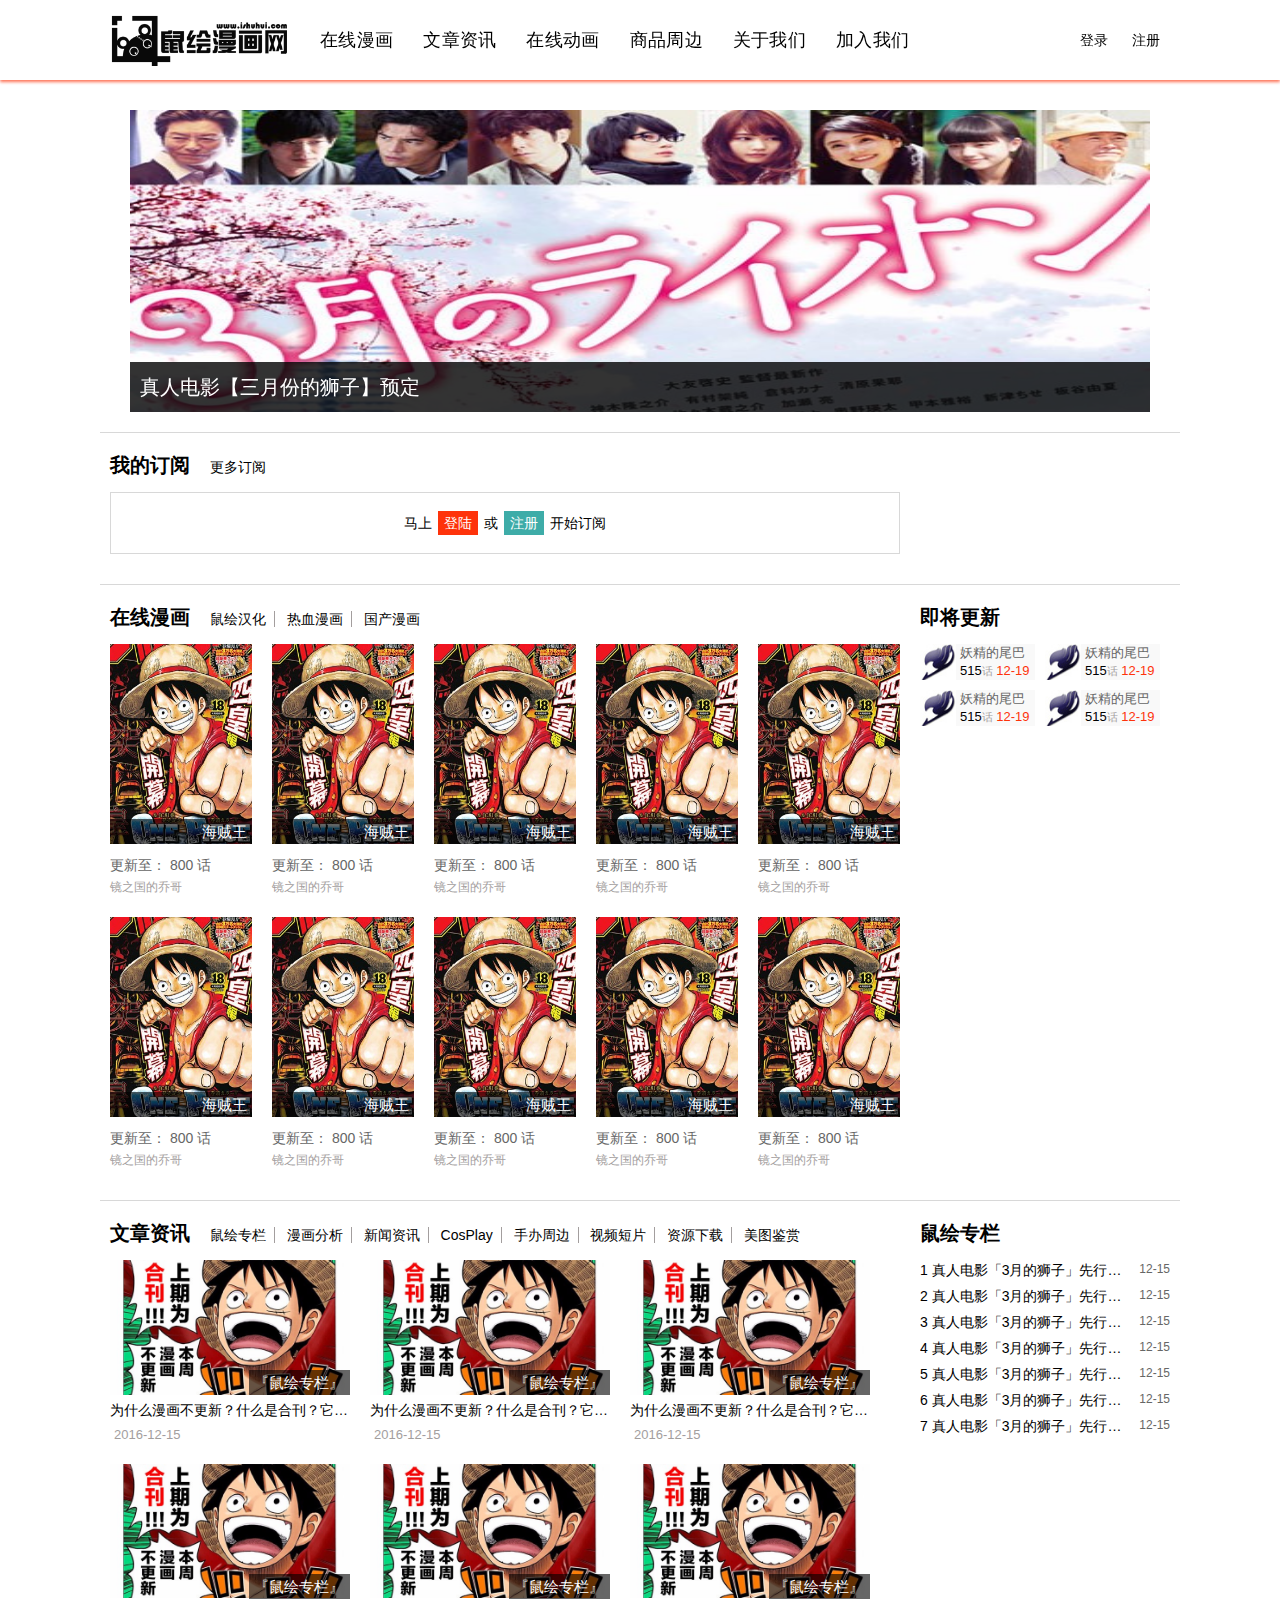
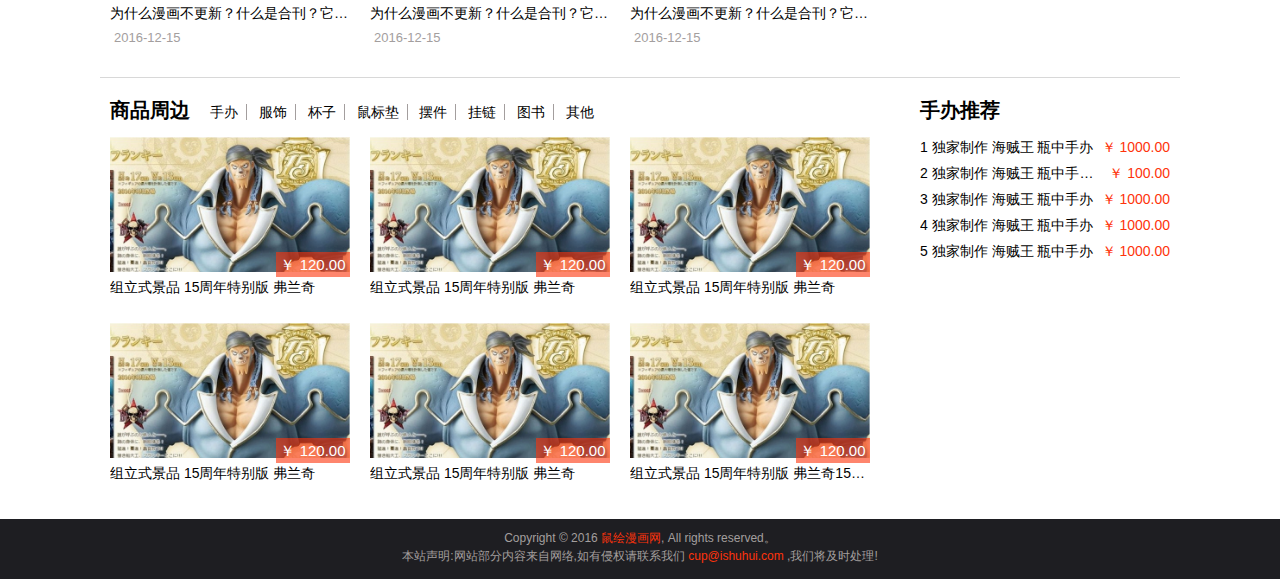
<file: shuhui/index.html>
<!DOCTYPE html>
<html>
<head>
	<title>鼠绘模</title>
	<meta charset="UTF-8">
	<link rel="stylesheet" href="./css/index.css">
	<link rel="stylesheet" href="./css/idangerous.swiper.css">
	<script src="./js/idangerous.swiper.min.js"></script>
	<script src="./js/tab-switch.js"></script>
	<script type="text/javascript">
		window.onload = function() {
		  var mySwiper = new Swiper('.swiper-container',{
		    loop: true
		    //其他设置
		  });  
		  	var nav = document.getElementById("nav-left");
			var nav_list = nav.getElementsByTagName("a");
			var show = document.getElementsByClassName("main");
			for(var i = 0;i<nav_list.length;i++){
				(function(index){
					nav_list[index].onclick=function(){
						for(var j = 0;j<nav_list.length;j++){
							show[j].className="hide main";
						}
						show[index].className="main";
					}
				})(i);
					
			}
		}

	</script>
</head>
<body id="app">
	<!--顶部-->
	<div id="header">
		<div id="container" >
			<div id="nav-left">
				<a href="#" id="nav-left-logo"><img src="./pic/1764218f.logo.png" alt="" id="head-logo"></a>
				<a href="####" class="nav-left-a">在线漫画</a>
				<a href="####" class="nav-left-a">文章资讯</a>
				<a href="####" class="nav-left-a">在线动画</a>				
				<a href="####" class="nav-left-a">商品周边</a>
				<a href="####" class="nav-left-a">关于我们</a>
				<a href="####" class="nav-left-a">加入我们</a>
			</div>
			<div id="nav-right">
				<a href="" class="nav-right-a">登录</a>
				<a href="" class="nav-right-a">注册</a>
			</div>
			<div class="clear"></div>
		</div>
	</div>
	<!--内容-->
	<div class="main">
		<div id="slide">
			<div class="swiper-container" style="height:302px;padding: 20px 10px;">
			  <div class="swiper-wrapper">
			      <div class="swiper-slide" style="position: relative;">
			      	<img src="./pic/myzD3_AVQmqlajdmu25ATvrS.jpg" alt="">
			      	<a href="">真人电影【三月份的狮子】预定</a>
			      </div>
			      <div class="swiper-slide"> p2 </div>
			      <div class="swiper-slide"> p3 </div>
			  </div>
			</div>
		</div>
		<!--订阅-->
		<div class="grid index-box">	
			<div class="grid-3">
				<div class="grid-title">
					<h2><a href="#">我的订阅</a></h2>
					<a href="#">更多订阅</a>
				</div>
				<div class ="grid-login">
					马上<a href="" class="log-btn">登陆</a>或<a href=""class="reg-btn">注册</a>开始订阅
				</div>
			</div>
			<div class="grid-1"></div>
		</div>
		<!--在线漫画-->
		<div class="grid index-box">
			<div class="grid-3">
				<div class="grid-title">
					<h2><a href="">在线漫画</a></h2>
					<a href="">鼠绘汉化</a>
					<a href="">热血漫画</a>
					<a href="">国产漫画</a>
				</div>
				<div id="grid-cartoon">
					<div class="grid-cartoon-list">
						<img src="./pic/haizei.jpg" alt="海贼王"class="cartoon-img">
						<a href="javascript:;" class="title">海贼王</a>
						<a href="#" class="cartoon-word">更新至：<strong> 800 </strong>话</a>
						<small>镜之国的乔哥</small>
					</div>
					<div class="grid-cartoon-list">
						<img src="./pic/haizei.jpg" alt="海贼王"class="cartoon-img">
						<a href="" class="title">海贼王</a>
						<a href="" class="cartoon-word">更新至：<strong> 800 </strong>话</a>
						<small>镜之国的乔哥</small>
					</div>
					<div class="grid-cartoon-list">
						<img src="./pic/haizei.jpg" alt="海贼王"class="cartoon-img">
						<a href="" class="title">海贼王</a>
						<a href="" class="cartoon-word">更新至：<strong> 800 </strong>话</a>
						<small>镜之国的乔哥</small>
					</div>
					<div class="grid-cartoon-list">
						<img src="./pic/haizei.jpg" alt="海贼王"class="cartoon-img">
						<a href="" class="title">海贼王</a>
						<a href="" class="cartoon-word">更新至：<strong> 800 </strong>话</a>
						<small>镜之国的乔哥</small>
					</div>
					<div class="grid-cartoon-list">
						<img src="./pic/haizei.jpg" alt="海贼王"class="cartoon-img">
						<a href="" class="title">海贼王</a>
						<a href="" class="cartoon-word">更新至：<strong> 800 </strong>话</a>
						<small>镜之国的乔哥</small>
					</div>
					<div class="grid-cartoon-list">
						<img src="./pic/haizei.jpg" alt="海贼王"class="cartoon-img">
						<a href="" class="title">海贼王</a>
						<a href="" class="cartoon-word">更新至：<strong> 800 </strong>话</a>
						<small>镜之国的乔哥</small>
					</div>
					<div class="grid-cartoon-list">
						<img src="./pic/haizei.jpg" alt="海贼王"class="cartoon-img">
						<a href="" class="title">海贼王</a>
						<a href="" class="cartoon-word">更新至：<strong> 800 </strong>话</a>
						<small>镜之国的乔哥</small>
					</div>
					<div class="grid-cartoon-list">
						<img src="./pic/haizei.jpg" alt="海贼王"class="cartoon-img">
						<a href="" class="title">海贼王</a>
						<a href="" class="cartoon-word">更新至：<strong> 800 </strong>话</a>
						<small>镜之国的乔哥</small>
					</div>
					<div class="grid-cartoon-list">
						<img src="./pic/haizei.jpg" alt="海贼王"class="cartoon-img">
						<a href="" class="title">海贼王</a>
						<a href="" class="cartoon-word">更新至：<strong> 800 </strong>话</a>
						<small>镜之国的乔哥</small>
					</div>
					<div class="grid-cartoon-list">
						<img src="./pic/haizei.jpg" alt="海贼王"class="cartoon-img">
						<a href="" class="title">海贼王</a>
						<a href="" class="cartoon-word">更新至：<strong> 800 </strong>话</a>
						<small>镜之国的乔哥</small>
					</div>
				</div>
			</div>
			<div class="grid-1">
				<div class="grid-title">
				<h2><a href="">即将更新</a></h2>
				</div>
				<div id="cartoon-update">
					<div class="carton-updata-li">
						<img src="./pic/xiaoyaowei.gif" alt="">
						<a href="" class="name">妖精的尾巴</a>
						<p>515<small>话</small> <span class="update-t">12-19</span></p>
					</div>
					<div class="carton-updata-li">
						<img src="./pic/xiaoyaowei.gif" alt="">
						<a href="" class="name">妖精的尾巴</a>
						<p>515<small>话</small> <span class="update-t">12-19</span></p>
					</div>
					<div class="carton-updata-li">
						<img src="./pic/xiaoyaowei.gif" alt="">
						<a href="" class="name">妖精的尾巴</a>
						<p>515<small>话</small> <span class="update-t">12-19</span></p>
					</div>
					<div class="carton-updata-li">
						<img src="./pic/xiaoyaowei.gif" alt="">
						<a href="" class="name">妖精的尾巴</a>
						<p>515<small>话</small> <span class="update-t">12-19</span></p>
					</div>
				</div>
			</div>
		</div>
		<!--文章资讯-->
		<div class="grid index-box">
			<div class ="grid-3">
				<div class="grid-title">
					<h2><a href="">文章资讯</a></h2>
					<a href="">鼠绘专栏</a>
					<a href="">漫画分析</a>
					<a href="">新闻资讯</a>
					<a href="">CosPlay</a>
					<a href="">手办周边</a>
					<a href="">视频短片</a>
					<a href="">资源下载</a>
					<a href="">美图鉴赏</a>
				</div>
				<div id ="grid-artical">
					<div class="grid-article-list">
						<img src="./pic/articlehaizei.jpg" alt="" class="article-img">
						<a href="" class="category">『鼠绘专栏』</a>
						<a href="" class="title">为什么漫画不更新？什么是合刊？它和休刊有什么不同？</a>
						<p class="s-time">2016-12-15</p>
					</div>
					<div class="grid-article-list">
						<img src="./pic/articlehaizei.jpg" alt="" class="article-img">
						<a href="" class="category">『鼠绘专栏』</a>
						<a href="" class="title">为什么漫画不更新？什么是合刊？它和休刊有什么不同？</a>
						<p class="s-time">2016-12-15</p>
					</div>
					<div class="grid-article-list">
						<img src="./pic/articlehaizei.jpg" alt="" class="article-img">
						<a href="" class="category">『鼠绘专栏』</a>
						<a href="" class="title">为什么漫画不更新？什么是合刊？它和休刊有什么不同？</a>
						<p class="s-time">2016-12-15</p>
					</div>
					<div class="grid-article-list">
						<img src="./pic/articlehaizei.jpg" alt="" class="article-img">
						<a href="" class="category">『鼠绘专栏』</a>
						<a href="" class="title">为什么漫画不更新？什么是合刊？它和休刊有什么不同？</a>
						<p class="s-time">2016-12-15</p>
					</div>
					<div class="grid-article-list">
						<img src="./pic/articlehaizei.jpg" alt="" class="article-img">
						<a href="" class="category">『鼠绘专栏』</a>
						<a href="" class="title">为什么漫画不更新？什么是合刊？它和休刊有什么不同？</a>
						<p class="s-time">2016-12-15</p>
					</div>
					<div class="grid-article-list">
						<img src="./pic/articlehaizei.jpg" alt="" class="article-img">
						<a href="" class="category">『鼠绘专栏』</a>
						<a href="" class="title">为什么漫画不更新？什么是合刊？它和休刊有什么不同？</a>
						<p class="s-time">2016-12-15</p>
					</div>
				</div>
			</div>
			<div class="grid-1">
				<div class="grid-title">
					<h2><a href="">鼠绘专栏</a></h2>
				</div>
				<div id="article-list-text">
					<a href="" class="article-title article-text-a" >1 真人电影「3月的狮子」先行预告公开 <span class="time">12-15</span></a>
					<a href="" class="article-title article-text-a" >2 真人电影「3月的狮子」先行预告公开 <span class="time">12-15</span></a>
					<a href="" class="article-title article-text-a" >3 真人电影「3月的狮子」先行预告公开 <span class="time">12-15</span></a>
					<a href="" class="article-title article-text-a" >4 真人电影「3月的狮子」先行预告公开 <span class="time">12-15</span></a>
					<a href="" class="article-title article-text-a" >5 真人电影「3月的狮子」先行预告公开 <span class="time">12-15</span></a>
					<a href="" class="article-title article-text-a" >6 真人电影「3月的狮子」先行预告公开 <span class="time">12-15</span></a>
					<a href="" class="article-title article-text-a" >7 真人电影「3月的狮子」先行预告公开 <span class="time">12-15</span></a>
				</div>
			</div>
		</div>
		<!--商品周边-->
		<div class="grid index-box">
			<div class="grid-3">
				<div class="grid-title">
					<h2><a href="">商品周边</a></h2>
					<a href="">手办</a>
					<a href="">服饰</a>
					<a href="">杯子</a>
					<a href="">鼠标垫</a>
					<a href="">摆件</a>
					<a href="">挂链</a>
					<a href="">图书</a>
					<a href="">其他</a>
				</div>
				<div id="grid-good">
					<div class="good-list">
						<img src="./pic/goodfrank.jpg" alt="" class="good-img">
						<a href="" class="good-title">组立式景品 15周年特别版 弗兰奇</a>
						<a href="" class="price">￥ 120.00</a>
					</div>
					<div class="good-list">
						<img src="./pic/goodfrank.jpg" alt="" class="good-img">
						<a href="" class="good-title">组立式景品 15周年特别版 弗兰奇</a>
						<a href="" class="price">￥ 120.00</a>
					</div>
					<div class="good-list">
						<img src="./pic/goodfrank.jpg" alt="" class="good-img">
						<a href="" class="good-title">组立式景品 15周年特别版 弗兰奇</a>
						<a href="" class="price">￥ 120.00</a>
					</div>
					<div class="good-list">
						<img src="./pic/goodfrank.jpg" alt="" class="good-img">
						<a href="" class="good-title">组立式景品 15周年特别版 弗兰奇</a>
						<a href="" class="price">￥ 120.00</a>
					</div>
					<div class="good-list">
						<img src="./pic/goodfrank.jpg" alt="" class="good-img">
						<a href="" class="good-title">组立式景品 15周年特别版 弗兰奇</a>
						<a href="" class="price">￥ 120.00</a>
					</div>
					<div class="good-list">
						<img src="./pic/goodfrank.jpg" alt="" class="good-img">
						<a href="" class="good-title">组立式景品 15周年特别版 弗兰奇15周年特别版 弗兰奇15周年特别版 弗兰奇15周年特别版 弗兰奇15周年特别版 弗兰奇</a>
						<a href="" class="price">￥ 120.00</a>
					</div>
				</div>
			</div>
			<div class="grid-1">
				<div class="grid-title">
					<h2><a href="">手办推荐</a></h2>
				</div>
				<div id="good-list-text">
					<a href="" class="article-title" >1 独家制作 海贼王 瓶中手办 <span class="price">￥ 1000.00</span></a>
					<a href="" class="article-title" >2 独家制作 海贼王 瓶中手办 kan kan<span class="price">￥ 100.00</span></a>
					<a href="" class="article-title" >3 独家制作 海贼王 瓶中手办 <span class="price">￥ 1000.00</span></a>
					<a href="" class="article-title" >4 独家制作 海贼王 瓶中手办 <span class="price">￥ 1000.00</span></a>
					<a href="" class="article-title" >5 独家制作 海贼王 瓶中手办 <span class="price">￥ 1000.00</span></a>
				</div>
			</div>
		</div>
	</div>

	<!--在线漫画-->
	<div class="hide main">
		<div class="grid">
			<div class="grid-3">
				<div class="nav-cartoon">
					<h3>漫画分类</h3>
					<a href="">鼠绘汉化</a>
					<a href="">热血漫画</a>
					<a href="">国产漫画</a>
				</div>
				<div id="grid-cartoon">
					<div class="grid-cartoon-list">
						<img src="./pic/haizei.jpg" alt="海贼王"class="cartoon-img">
						<a href="" class="title">海贼王</a>
						<a href="" class="cartoon-word">更新至：<strong> 800 </strong>话</a>
						<small>镜之国的乔哥</small>
					</div>
					<div class="grid-cartoon-list">
						<img src="./pic/haizei.jpg" alt="海贼王"class="cartoon-img">
						<a href="" class="title">海贼王</a>
						<a href="" class="cartoon-word">更新至：<strong> 800 </strong>话</a>
						<small>镜之国的乔哥</small>
					</div>
					<div class="grid-cartoon-list">
						<img src="./pic/haizei.jpg" alt="海贼王"class="cartoon-img">
						<a href="" class="title">海贼王</a>
						<a href="" class="cartoon-word">更新至：<strong> 800 </strong>话</a>
						<small>镜之国的乔哥</small>
					</div>
					<div class="grid-cartoon-list">
						<img src="./pic/haizei.jpg" alt="海贼王"class="cartoon-img">
						<a href="" class="title">海贼王</a>
						<a href="" class="cartoon-word">更新至：<strong> 800 </strong>话</a>
						<small>镜之国的乔哥</small>
					</div>
					<div class="grid-cartoon-list">
						<img src="./pic/haizei.jpg" alt="海贼王"class="cartoon-img">
						<a href="" class="title">海贼王</a>
						<a href="" class="cartoon-word">更新至：<strong> 800 </strong>话</a>
						<small>镜之国的乔哥</small>
					</div>
					<div class="grid-cartoon-list">
						<img src="./pic/haizei.jpg" alt="海贼王"class="cartoon-img">
						<a href="" class="title">海贼王</a>
						<a href="" class="cartoon-word">更新至：<strong> 800 </strong>话</a>
						<small>镜之国的乔哥</small>
					</div>
					<div class="grid-cartoon-list">
						<img src="./pic/haizei.jpg" alt="海贼王"class="cartoon-img">
						<a href="" class="title">海贼王</a>
						<a href="" class="cartoon-word">更新至：<strong> 800 </strong>话</a>
						<small>镜之国的乔哥</small>
					</div>
					<div class="grid-cartoon-list">
						<img src="./pic/haizei.jpg" alt="海贼王"class="cartoon-img">
						<a href="" class="title">海贼王</a>
						<a href="" class="cartoon-word">更新至：<strong> 800 </strong>话</a>
						<small>镜之国的乔哥</small>
					</div>
					<div class="grid-cartoon-list">
						<img src="./pic/haizei.jpg" alt="海贼王"class="cartoon-img">
						<a href="" class="title">海贼王</a>
						<a href="" class="cartoon-word">更新至：<strong> 800 </strong>话</a>
						<small>镜之国的乔哥</small>
					</div>
					<div class="grid-cartoon-list">
						<img src="./pic/haizei.jpg" alt="海贼王"class="cartoon-img">
						<a href="" class="title">海贼王</a>
						<a href="" class="cartoon-word">更新至：<strong> 800 </strong>话</a>
						<small>镜之国的乔哥</small>
					</div>
					<div class="grid-cartoon-list">
						<img src="./pic/haizei.jpg" alt="海贼王"class="cartoon-img">
						<a href="" class="title">海贼王</a>
						<a href="" class="cartoon-word">更新至：<strong> 800 </strong>话</a>
						<small>镜之国的乔哥</small>
					</div>
					<div class="grid-cartoon-list">
						<img src="./pic/haizei.jpg" alt="海贼王"class="cartoon-img">
						<a href="" class="title">海贼王</a>
						<a href="" class="cartoon-word">更新至：<strong> 800 </strong>话</a>
						<small>镜之国的乔哥</small>
					</div>
					<div class="grid-cartoon-list">
						<img src="./pic/haizei.jpg" alt="海贼王"class="cartoon-img">
						<a href="" class="title">海贼王</a>
						<a href="" class="cartoon-word">更新至：<strong> 800 </strong>话</a>
						<small>镜之国的乔哥</small>
					</div>
					<div class="grid-cartoon-list">
						<img src="./pic/haizei.jpg" alt="海贼王"class="cartoon-img">
						<a href="" class="title">海贼王</a>
						<a href="" class="cartoon-word">更新至：<strong> 800 </strong>话</a>
						<small>镜之国的乔哥</small>
					</div>
					<div class="grid-cartoon-list">
						<img src="./pic/haizei.jpg" alt="海贼王"class="cartoon-img">
						<a href="" class="title">海贼王</a>
						<a href="" class="cartoon-word">更新至：<strong> 800 </strong>话</a>
						<small>镜之国的乔哥</small>
					</div>
				</div>
				<div id="page">
					<ul>
						<li class="page-num"><a href="">上一页</a></li>
						<li class="page-num"><a href="" class="page-active">1</a></li>
						<li class="page-num"><a href="">2</a></li>
						<li class="page-num"><a href="">3</a></li>
						<li class="page-num"><a href="">4</a></li>
						<li class="page-num"><a href="">5</a></li>
						<li class="page-num"><a href="">下一页</a></li>
					</ul>
				</div>
			</div>
			<div class="grid-1">
				<div id="cartoon-update">
					<div class="carton-updata-li">
						<img src="./pic/xiaoyaowei.gif" alt="">
						<a href="" class="name">妖精的尾巴</a>
						<p>515<small>话</small> <span class="update-t">12-19</span></p>
					</div>
					<div class="carton-updata-li">
						<img src="./pic/xiaoyaowei.gif" alt="">
						<a href="" class="name">妖精的尾巴</a>
						<p>515<small>话</small> <span class="update-t">12-19</span></p>
					</div>
					<div class="carton-updata-li">
						<img src="./pic/xiaoyaowei.gif" alt="">
						<a href="" class="name">妖精的尾巴</a>
						<p>515<small>话</small> <span class="update-t">12-19</span></p>
					</div>
					<div class="carton-updata-li">
						<img src="./pic/xiaoyaowei.gif" alt="">
						<a href="" class="name">妖精的尾巴</a>
						<p>515<small>话</small> <span class="update-t">12-19</span></p>
					</div>
				</div>
			</div>
		</div>
	</div>
	<!--文章资讯-->
	<div class="hide main">
		<div class="grid">
			<div class="grid-3">
				<div class="nav-article">
					<h3>文章分类</h3>        
					<a href="####">鼠绘专栏</a>
					<a href="####">漫画分析</a>
					<a href="####">新闻资讯</a>
					<a href="####">CosPlay</a>
					<a href="####">美文欣赏</a>
					<a href="####">手办周边</a>
					<a href="####">视频短片</a>
					<a href="####">资源下载</a>
					<a href="####">美图鉴赏</a>
				</div>
				<div class="article-list">
					<div class="article">
						<div class="article-img">
							<a href=""><img src="./pic/shouban.jpg" alt=""></a>
							<a href="" class="category">『手办周边』</a>
						</div>
						<div class="article-info">
							<h3><a href="">《火影忍者》鸣人佐助背靠背手办开放预售</a></h3>
							<a href="" class="more">阅读全文></a>
							<p class="time">2017-01-10 02:07:57</p>
						</div>
					</div>
					<div class="article">
						<div class="article-img">
							<a href=""><img src="./pic/shouban.jpg" alt=""></a>
							<a href="" class="category">『手办周边』</a>
						</div>
						<div class="article-info">
							<h3><a href="">《火影忍者》鸣人佐助背靠背手办开放预售</a></h3>
							<a href="" class="more">阅读全文></a>
							<p class="time">2017-01-10 02:07:57</p>
						</div>
					</div>
					<div class="article">
						<div class="article-img">
							<a href=""><img src="./pic/shouban.jpg" alt=""></a>
							<a href="" class="category">『手办周边』</a>
						</div>
						<div class="article-info">
							<h3><a href="">《火影忍者》鸣人佐助背靠背手办开放预售</a></h3>
							<a href="" class="more">阅读全文></a>
							<p class="time">2017-01-10 02:07:57</p>
						</div>
					</div>
					<div class="article">
						<div class="article-img">
							<a href=""><img src="./pic/shouban.jpg" alt=""></a>
							<a href="" class="category">『手办周边』</a>
						</div>
						<div class="article-info">
							<h3><a href="">《火影忍者》鸣人佐助背靠背手办开放预售</a></h3>
							<a href="" class="more">阅读全文></a>
							<p class="time">2017-01-10 02:07:57</p>
						</div>
					</div>
					<div class="article">
						<div class="article-img">
							<a href=""><img src="./pic/shouban.jpg" alt=""></a>
							<a href="" class="category">『手办周边』</a>
						</div>
						<div class="article-info">
							<h3><a href="">《火影忍者》鸣人佐助背靠背手办开放预售</a></h3>
							<a href="" class="more">阅读全文></a>
							<p class="time">2017-01-10 02:07:57</p>
						</div>
					</div>
					<div class="article">
						<div class="article-img">
							<a href=""><img src="./pic/shouban.jpg" alt=""></a>
							<a href="" class="category">『手办周边』</a>
						</div>
						<div class="article-info">
							<h3><a href="">《火影忍者》鸣人佐助背靠背手办开放预售</a></h3>
							<a href="" class="more">阅读全文></a>
							<p class="time">2017-01-10 02:07:57</p>
						</div>
					</div>
				</div>
				<div id="page">
					<ul>
						<li class="page-num"><a href="">上一页</a></li>
						<li class="page-num"><a href="" class="page-active">1</a></li>
						<li class="page-num"><a href="">2</a></li>
						<li class="page-num"><a href="">3</a></li>
						<li class="page-num"><a href="">4</a></li>
						<li class="page-num"><a href="">5</a></li>
						<li class="page-num"><a href="">下一页</a></li>
					</ul>
				</div>
			</div>
			<div class="grid-1">
				<div id="cartoon-update">
					<div class="carton-updata-li">
						<img src="./pic/xiaoyaowei.gif" alt="">
						<a href="" class="name">妖精的尾巴</a>
						<p>515<small>话</small> <span class="update-t">12-19</span></p>
					</div>
					<div class="carton-updata-li">
						<img src="./pic/xiaoyaowei.gif" alt="">
						<a href="" class="name">妖精的尾巴</a>
						<p>515<small>话</small> <span class="update-t">12-19</span></p>
					</div>
					<div class="carton-updata-li">
						<img src="./pic/xiaoyaowei.gif" alt="">
						<a href="" class="name">妖精的尾巴</a>
						<p>515<small>话</small> <span class="update-t">12-19</span></p>
					</div>
					<div class="carton-updata-li">
						<img src="./pic/xiaoyaowei.gif" alt="">
						<a href="" class="name">妖精的尾巴</a>
						<p>515<small>话</small> <span class="update-t">12-19</span></p>
					</div>
				</div>
			</div>
		</div></div>
	<div class="hide main">2</div>
	<div class="hide main">3</div>
	<div class="hide main">4</div>
	<div class="hide main">5</div>
	<!--底部-->
	<div id="footer">
		<div id="ft"></div>
		<div id="copyright">
			Copyright © 2016 <a href="">鼠绘漫画网</a>, All rights reserved。<br />
			本站声明:网站部分内容来自网络,如有侵权请联系我们 <a href="">cup@ishuhui.com</a> ,我们将及时处理!
		</div>
	</div>
</body>
</html>
</file>
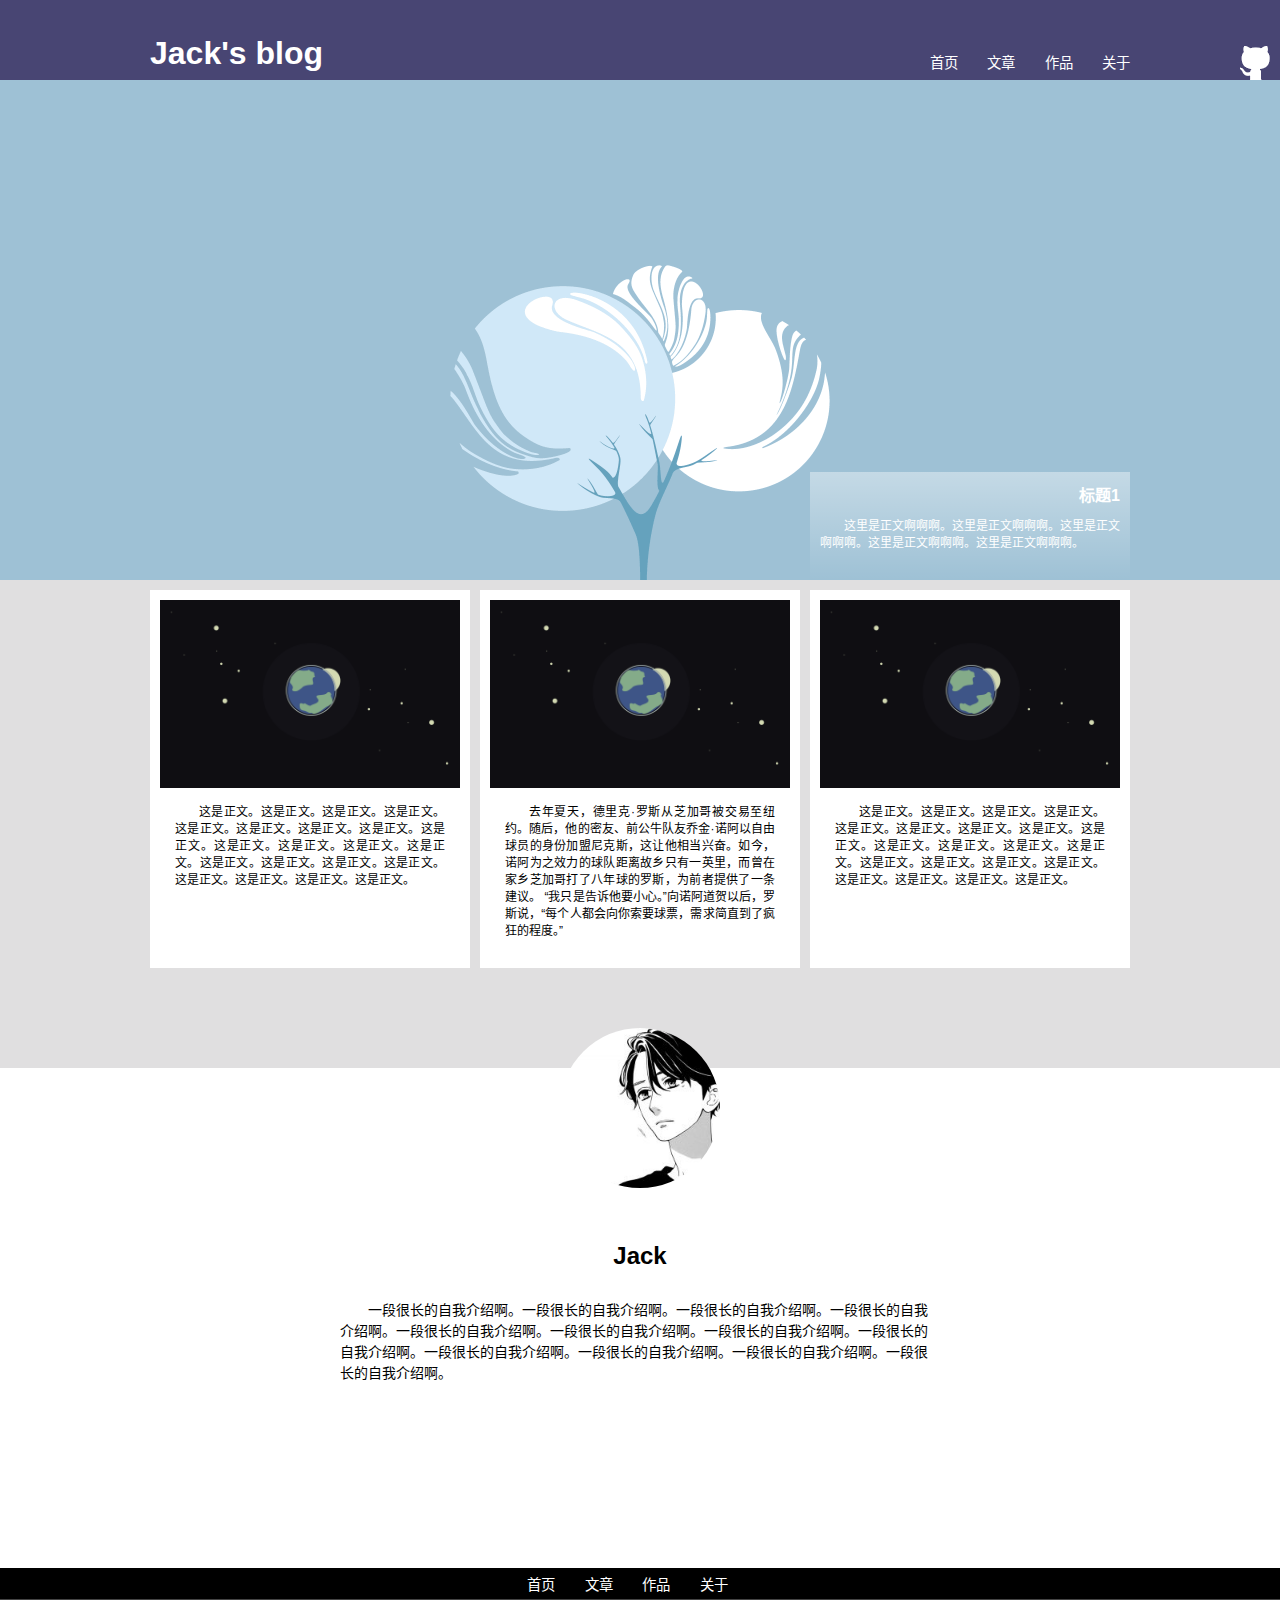
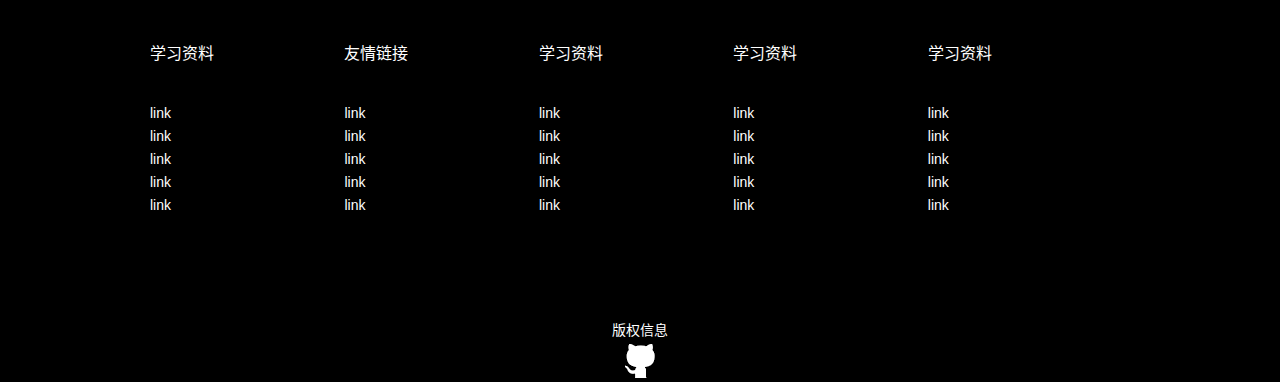
<file: task1/html/index.html>
<!DOCTYPE html>
<html lang="zh-CN">
<head>
	<meta charset="UTF-8">
	<title>Jack's blog</title>
	<link rel="stylesheet" type="text/css" href="../css/style.css">
	<link rel="shortcut icon" type="image/ico" href="../img/favicon.ico">
</head>
<body>
	<header>
		<div class="nav-wrap">
			<div class="logo">
				<a href="index.html"><h1>Jack's blog</h1></a>
			</div>
			<nav class="head-nav">
				<ul>
					<li><a href="index.html">首页</a></li>
					<li><a href="blog.html">文章</a></li>
					<li><a href="gallery.html">作品</a></li>
					<li><a href="about.html">关于</a></li>
				</ul>
			</nav>
		</div>
		<a id="icon-github" href="https://github.com/"><img src="../img/icon-github.png" alt="github"></a>
	</header>
	<div id="main">
		<div id="description">
			<div id="discription-text-wrap">
				<div id="discription-text">
					<h4>标题1</h4>
					<p>  这里是正文啊啊啊。这里是正文啊啊啊。这里是正文啊啊啊。这里是正文啊啊啊。这里是正文啊啊啊。
					</p>
				</div>
			</div>
		</div>
		<div id="index-article-wrap">
			<div class="index-article">
				<img src="../img/post.png" alt="图1">
				<p>这是正文。这是正文。这是正文。这是正文。这是正文。这是正文。这是正文。这是正文。这是正文。这是正文。这是正文。这是正文。这是正文。这是正文。这是正文。这是正文。这是正文。这是正文。这是正文。这是正文。这是正文。</p>
			</div>
			<div class="index-article index-article-middle">
				<img src="../img/post.png" alt="图2">
				<p>去年夏天，德里克·罗斯从芝加哥被交易至纽约。随后，他的密友、前公牛队友乔金·诺阿以自由球员的身份加盟尼克斯，这让他相当兴奋。如今，诺阿为之效力的球队距离故乡只有一英里，而曾在家乡芝加哥打了八年球的罗斯，为前者提供了一条建议。
				“我只是告诉他要小心。”向诺阿道贺以后，罗斯说，“每个人都会向你索要球票，需求简直到了疯狂的程度。”</p>
			</div>
			<div class="index-article">
				<img src="../img/post.png" alt="图1">
				<p>这是正文。这是正文。这是正文。这是正文。这是正文。这是正文。这是正文。这是正文。这是正文。这是正文。这是正文。这是正文。这是正文。这是正文。这是正文。这是正文。这是正文。这是正文。这是正文。这是正文。这是正文。</p>
			</div>
		</div>
		<div id="self-infor">
			<img src="../img/head.jpg" alt="头像">
			<h2>Jack</h2>
			<p>一段很长的自我介绍啊。一段很长的自我介绍啊。一段很长的自我介绍啊。一段很长的自我介绍啊。一段很长的自我介绍啊。一段很长的自我介绍啊。一段很长的自我介绍啊。一段很长的自我介绍啊。一段很长的自我介绍啊。一段很长的自我介绍啊。一段很长的自我介绍啊。一段很长的自我介绍啊。</p>
		</div>
	</div>
	<footer>
		<nav class="footer-nav">
			<ul>
				<li><a href="index.html">首页</a></li>
				<li><a href="blog.html">文章</a></li>
				<li><a href="gallery.html">作品</a></li>
				<li><a href="about.html">关于</a></li>
			</ul>
		</nav>
		<div class="link">
			<div class="link-item">
				<p>学习资料</p>
				<ul>
					<li><a href="####">link</a></li>
					<li><a href="####">link</a></li>
					<li><a href="####">link</a></li>
					<li><a href="####">link</a></li>
					<li><a href="####">link</a></li>
				</ul>
			</div>
			<div class="link-item">
				<p>友情链接</p>
				<ul>
					<li><a href="####">link</a></li>
					<li><a href="####">link</a></li>
					<li><a href="####">link</a></li>
					<li><a href="####">link</a></li>
					<li><a href="####">link</a></li>
				</ul>
			</div>
			<div class="link-item">
				<p>学习资料</p>
				<ul>
					<li><a href="####">link</a></li>
					<li><a href="####">link</a></li>
					<li><a href="####">link</a></li>
					<li><a href="####">link</a></li>
					<li><a href="####">link</a></li>
				</ul>
			</div>
			<div class="link-item">
				<p>学习资料</p>
				<ul>
					<li><a href="####">link</a></li>
					<li><a href="####">link</a></li>
					<li><a href="####">link</a></li>
					<li><a href="####">link</a></li>
					<li><a href="####">link</a></li>
				</ul>
			</div>
			<div class="link-item">
				<p>学习资料</p>
				<ul>
					<li><a href="####">link</a></li>
					<li><a href="####">link</a></li>
					<li><a href="####">link</a></li>
					<li><a href="####">link</a></li>
					<li><a href="####">link</a></li>
				</ul>
			</div>
		</div>
		<div class="copyright">
			<p>版权信息</p>
			<a href="https://github.com/jc-jack/jack-project"><img src="../img/icon-github.png" alt=""></a>
		</div>
	</footer>
</body>
</html>
</file>
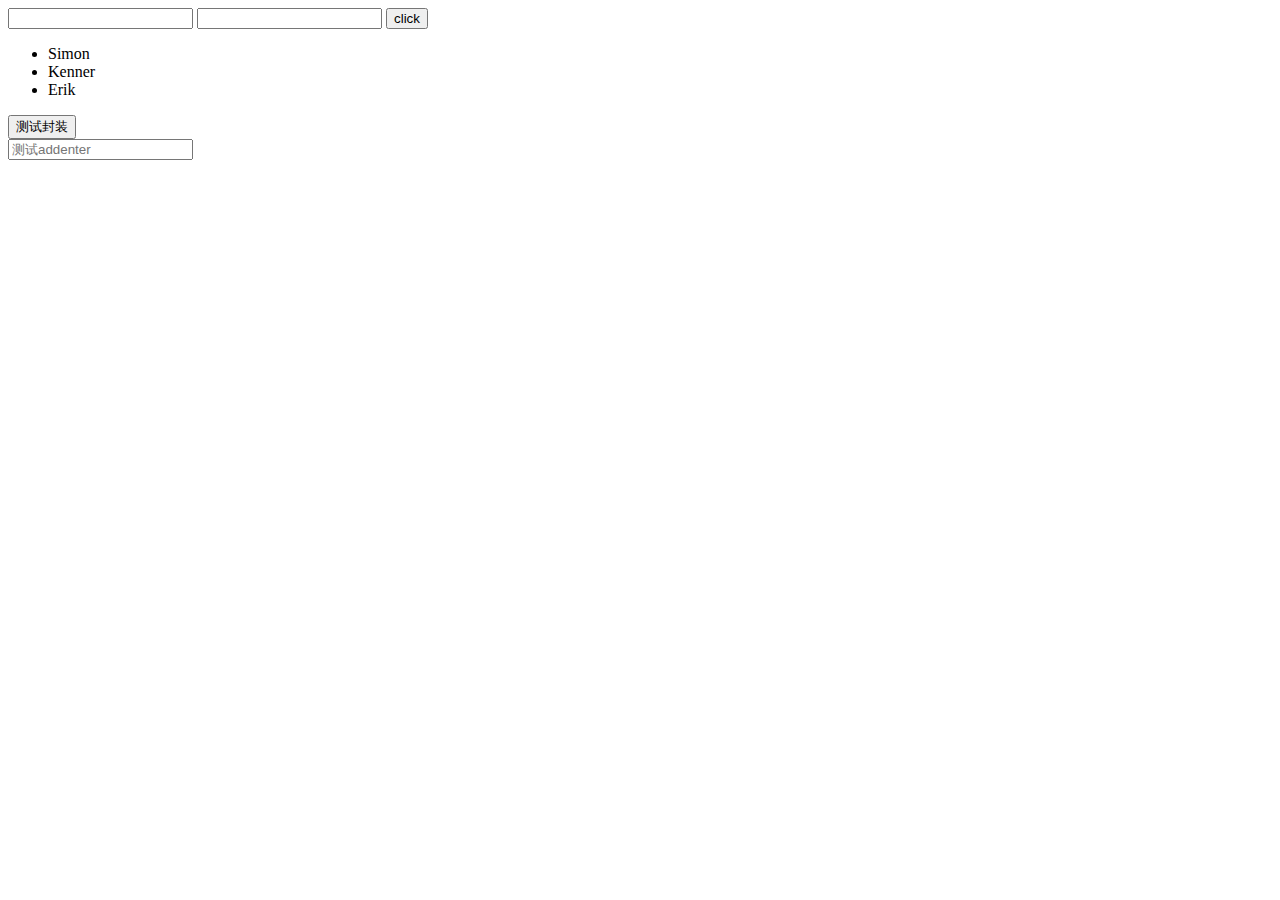
<file: task2/task0002.html>
<!DOCTYPE html>
<html lang="en">
<head>
	<meta charset="UTF-8">
	<title>task0002</title>
</head>
<body>
	<input type="text" id="number1">
	<input type="text" id="number2">
	<span id="result"></span>
	<button id="addbtn">click</button>

	<ul id="list">
	    <li id="item1">Simon</li>
	    <li id="item2">Kenner</li>
	    <li id="item3">Erik</li>
	</ul>
	<button data-log="test">测试封装</button>
	<form action="">
		<input type="text" placeholder="测试addenter" id="enter">
	</form>
	<script type="text/javascript" src="task0002.js">
	</script>
	<script type="text/javascript" src="util.js"></script>
</body>
</html>
</file>
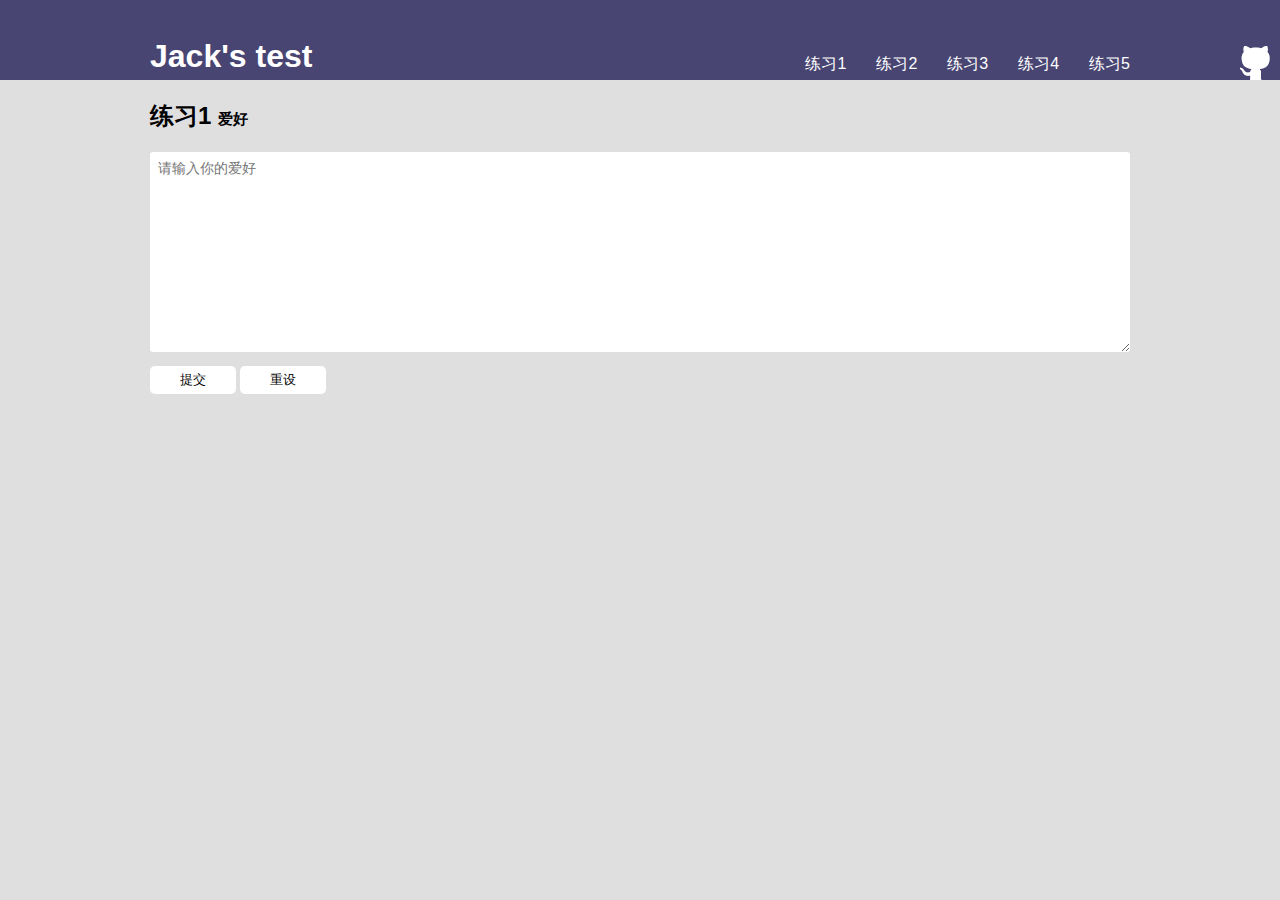
<file: task2/task0002_1.html>
<!DOCTYPE html>
<html lang="zn-CNs">
<head>
    <meta charset="UTF-8">
    <meta name="description" content="JavaScript 练习内容">
    <meta name="keywords" content="JavaScript,分类">
    <title>task0002_1</title>
    <link rel="shortcut icon"  href="img/favicon.ico">
    <link rel="stylesheet" href="css/style.css">
</head>
<body>
    <header>
        <div class="nav-wrap">
            <div class="head-logo"><a href="####"><h1>Jack's test</h1></a></div>
            <nav class="head-nav">
                <ul>
                    <li><a href="task0002_1.html">练习1</a></li>
                    <li><a href="task0002_2.html">练习2</a></li>
                    <li><a href="task0002_3.html">练习3</a></li>
                    <li><a href="task0002_4.html">练习4</a></li>
                    <li><a href="task0002_5.html">练习5</a></li>
                </ul>
            </nav>
        </div>
        <a class="icon" href="www.github.com"><img src="img/icon-github.png" alt="nav"></a>
    </header>
    <div id="main">
        <h2>练习1 <span>爱好</span></h2>
        <form action="" id="myform">
            <textarea class="mytextarea" placeholder="请输入你的爱好"></textarea>
            <div class="btn-click">
                <button type="button">提交</button>
                <button type="reset">重设</button>
                <p class="error"></p>
            </div>
        </form>
    </div>
    <script src="js/util.js"></script>
    <script src="js/task0002-1.js"></script>
</body>
</html>
</file>
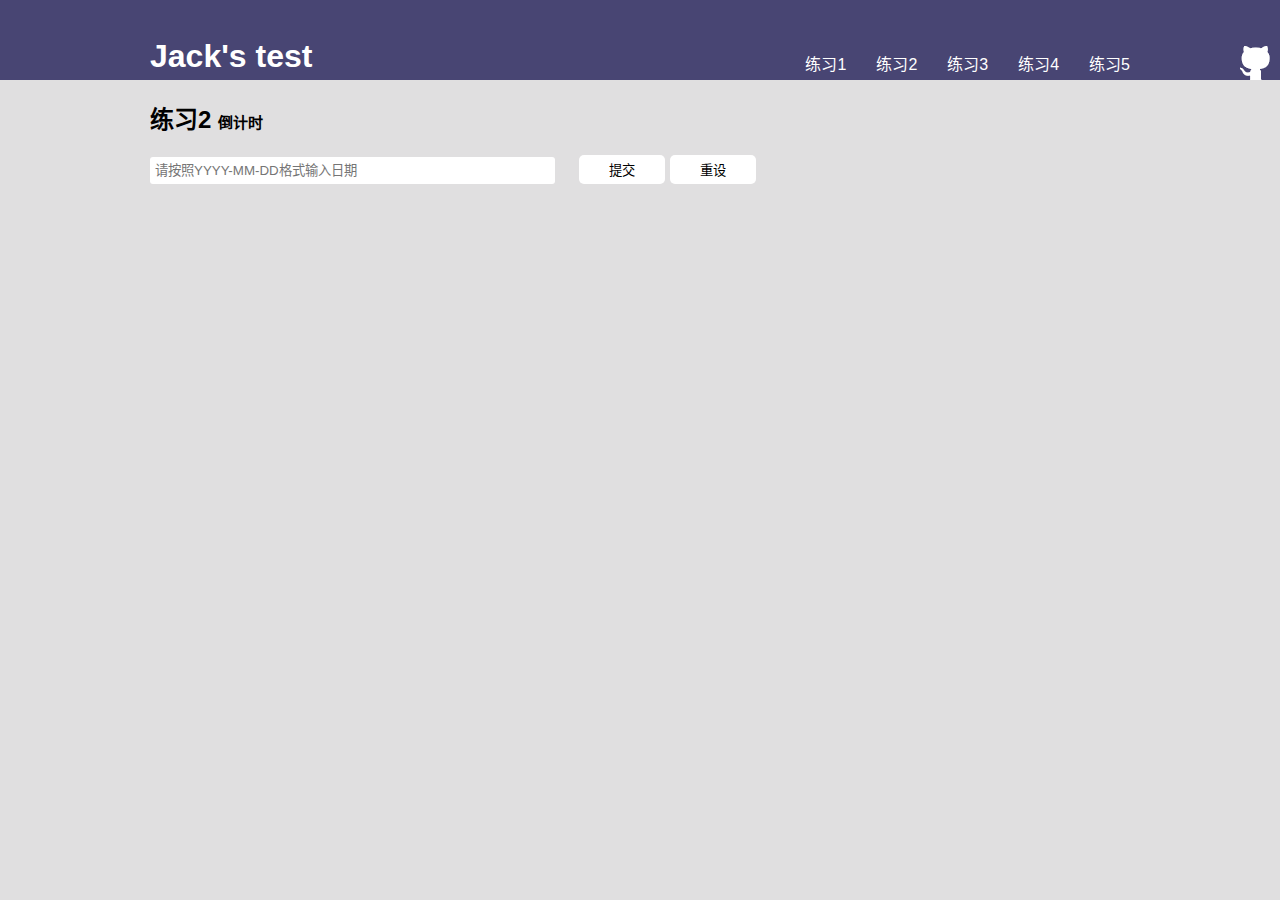
<file: task2/task0002_2.html>
<!DOCTYPE html>
<html lang="zh-CN">
<head>
    <meta charset="UTF-8">
    <title>task0002_2</title>
    <link rel="shortcut icon"  href="img/favicon.ico">
    <link rel="stylesheet" href="css/style.css">
</head>
<body>
    <header>
        <div class="nav-wrap">
            <div class="head-logo"><a href="####"><h1>Jack's test</h1></a></div>
            <nav class="head-nav">
            <ul>
                <li><a href="task0002_1.html">练习1</a></li>
                <li><a href="task0002_2.html">练习2</a></li>
                <li><a href="task0002_3.html">练习3</a></li>
                <li><a href="task0002_4.html">练习4</a></li>
                <li><a href="task0002_5.html">练习5</a></li>
            </ul>
            </nav>
        </div>
        <a class="icon" href="www.github.com"><img src="img/icon-github.png" alt="nav"></a>
    </header>
    <div id="main">
        <h2>练习2 <span>倒计时</span></h2>
        <div class="settime">
            <input type="text" placeholder="请按照YYYY-MM-DD格式输入日期" class="time-text" >
            <button type="button">提交</button>
            <button type="reset" >重设</button>
        </div>
        <p class="error"></p>
        <div class="show-time"></div>
    </div>
    <script src="js/util.js"></script>
    <script src="js/task0002-2.js"></script>
</body>
</html>
</file>
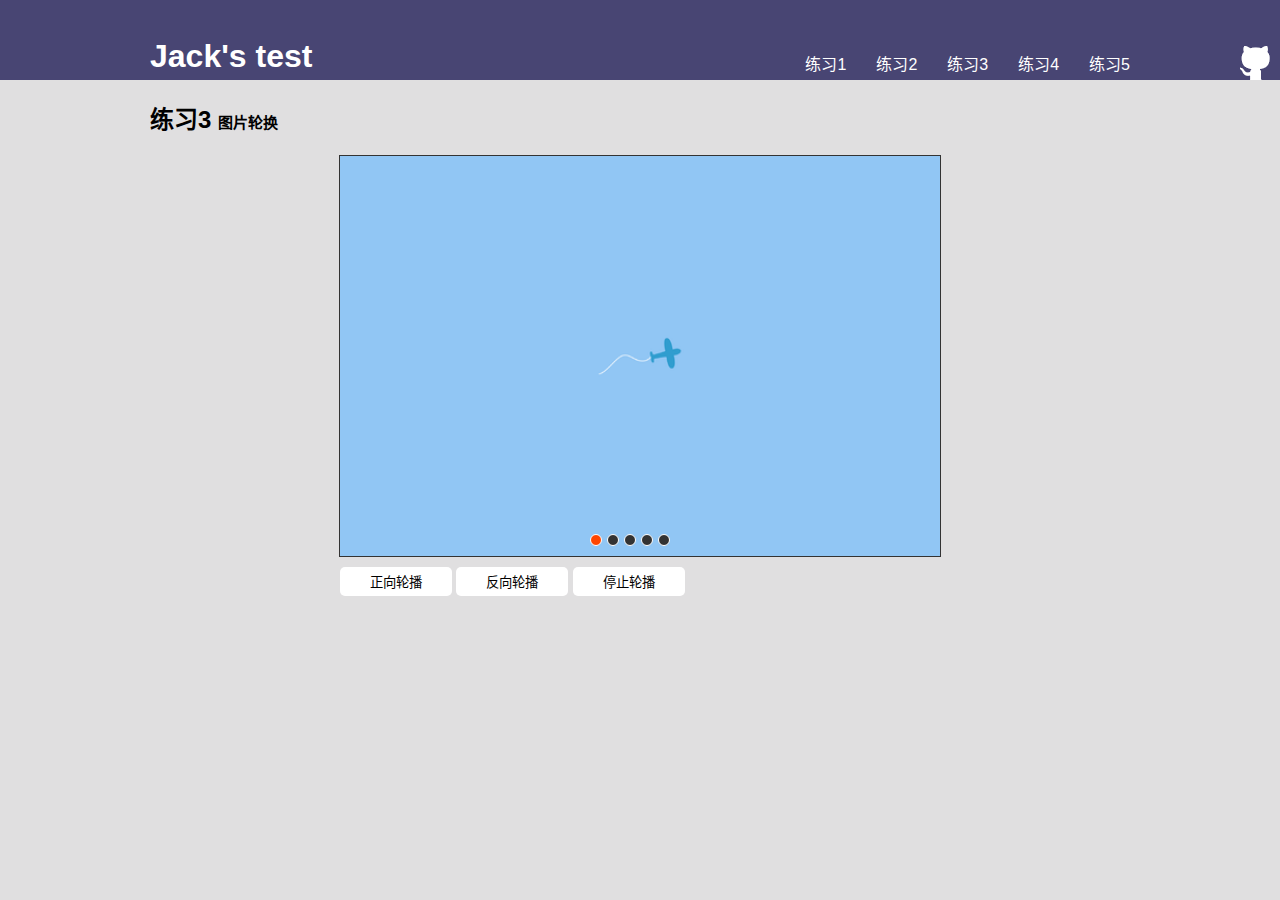
<file: task2/task0002_3.html>
<!DOCTYPE html>
<html lang="zh-CN">
<head>
    <meta charset="UTF-8">
    <title>task0002_3</title>
    <link rel="shortcut icon"  href="img/favicon.ico">
    <link rel="stylesheet" href="css/style.css">
</head>
<body>
    <header>
        <div class="nav-wrap">
            <div class="head-logo"><a href="####"><h1>Jack's test</h1></a></div>
            <nav class="head-nav">
            <ul>
                <li><a href="task0002_1.html">练习1</a></li>
                <li><a href="task0002_2.html">练习2</a></li>
                <li><a href="task0002_3.html">练习3</a></li>
                <li><a href="task0002_4.html">练习4</a></li>
                <li><a href="task0002_5.html">练习5</a></li>
            </ul>
            </nav>
        </div>
        <a class="icon" href="www.github.com"><img src="img/icon-github.png" alt="nav"></a>
    </header>
    <div id="main">
        <h2>练习3 <span>图片轮换</span></h2>
        <div id="container">
            <div id="pic-list" style="left: -600px;">
                <img src="img/slide-5.jpg" alt="图5">
                <img src="img/slide-1.jpg" alt="图1">
                <img src="img/slide-2.jpg" alt="图2">
                <img src="img/slide-3.jpg" alt="图3">
                <img src="img/slide-4.jpg" alt="图4">
                <img src="img/slide-5.jpg" alt="图5">
                <img src="img/slide-1.jpg" alt="图1">
            </div>
            <ul class="button">
                <li index="1" class="on"></li>
                <li index="2"></li>
                <li index="3"></li>
                <li index="4"></li>
                <li index="5"></li>
            </ul>
            <a href="javascript:void(0);" id="prev" class="arrow">&lt;</a>
            <a href="javascript:void(0);" id="next" class="arrow">&gt;</a>
        </div>
        <div id="ctr-slide">
            <button id="forward">正向轮播</button>
            <button id="reverse">反向轮播</button>
            <button id="stop">停止轮播</button>
        </div>
    </div>
    <script src="js/util.js"></script>
    <script src="js/task0002-3.js"></script>
</body>
</html>
</file>
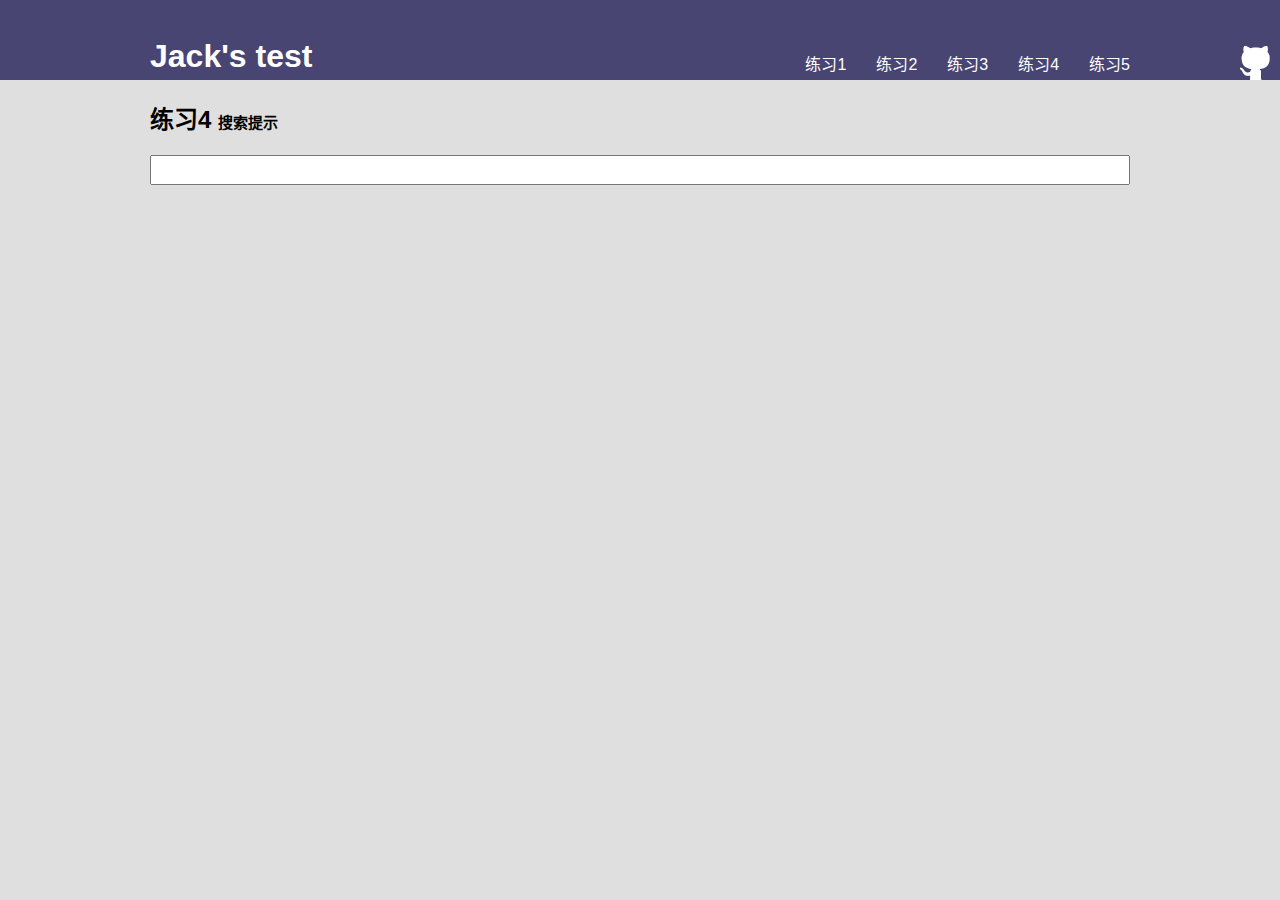
<file: task2/task0002_4.html>
<!DOCTYPE html>
<html lang="zh-CN">
<head>
    <meta charset="UTF-8">
    <title>task0002_4</title>
    <link rel="shortcut icon"  href="img/favicon.ico">
    <link rel="stylesheet" href="css/style.css">
</head>
<body>
    <header>
        <div class="nav-wrap">
            <div class="head-logo"><a href="####"><h1>Jack's test</h1></a></div>
            <nav class="head-nav">
            <ul>
                <li><a href="task0002_1.html">练习1</a></li>
                <li><a href="task0002_2.html">练习2</a></li>
                <li><a href="task0002_3.html">练习3</a></li>
                <li><a href="task0002_4.html">练习4</a></li>
                <li><a href="task0002_5.html">练习5</a></li>
            </ul>
            </nav>
        </div>
        <a class="icon" href="www.github.com"><img src="img/icon-github.png" alt="nav"></a>
    </header>
    <div id="main">
        <h2>练习4 <span>搜索提示</span></h2>
        <div id="search">
            <input type="text" class="search-box" value="" oninput="showHints()" onkeydown="keydown(event)">
            <ul id="show-list">
                <li index="1"></li>
                <li index="2"></li>
                <li index="3"></li>
                <li index="4"></li>
                <li index="5"></li>
            </ul>
        </div>
    </div>
    <script src="js/util.js"></script>
    <script src="js/task0002-4.js"></script>
    <script>
    </script>
</body>
</html>
</file>
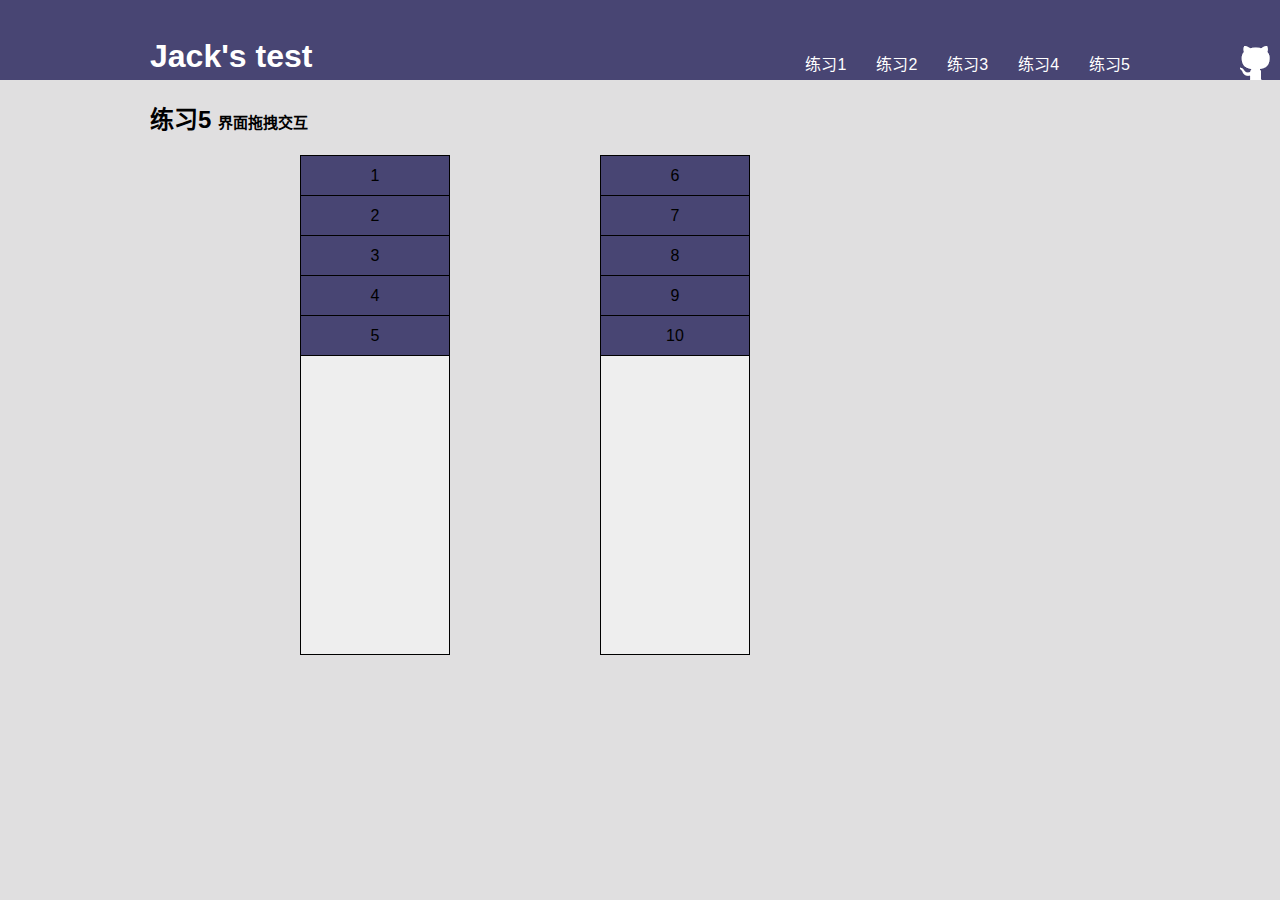
<file: task2/task0002_5.html>
<!DOCTYPE html>
<html lang="zh-CN">
<head>
    <meta charset="UTF-8">
    <title>task0002_5</title>
    <link rel="shortcut icon"  href="img/favicon.ico">
    <link rel="stylesheet" href="css/style.css">
</head>
<body>
    <header>
        <div class="nav-wrap">
            <div class="head-logo"><a href="####"><h1>Jack's test</h1></a></div>
            <nav class="head-nav">
            <ul>
                <li><a href="task0002_1.html">练习1</a></li>
                <li><a href="task0002_2.html">练习2</a></li>
                <li><a href="task0002_3.html">练习3</a></li>
                <li><a href="task0002_4.html">练习4</a></li>
                <li><a href="task0002_5.html">练习5</a></li>
            </ul>
            </nav>
        </div>
        <a class="icon" href="www.github.com"><img src="img/icon-github.png" alt="nav"></a>
    </header>
    <div id="main">
        <h2>练习5 <span>界面拖拽交互</span></h2>
        <div id="drag-container">
            <ol class="drag-wrap">
                <li class="drag-item" >1</li>
                <li class="drag-item" >2</li>
                <li class="drag-item" >3</li>
                <li class="drag-item" >4</li>
                <li class="drag-item" >5</li>
            </ol>
            <ol class="drag-wrap">
                <li class="drag-item" >6</li>
                <li class="drag-item" >7</li>
                <li class="drag-item" >8</li>
                <li class="drag-item" >9</li>
                <li class="drag-item" >10</li>
            </ol>
        </div>
    </div>
    <script src="js/util.js"></script>
    <script src="js/task0002-5.js"></script>
    <script>
    </script>
</body>
</html>
</file>
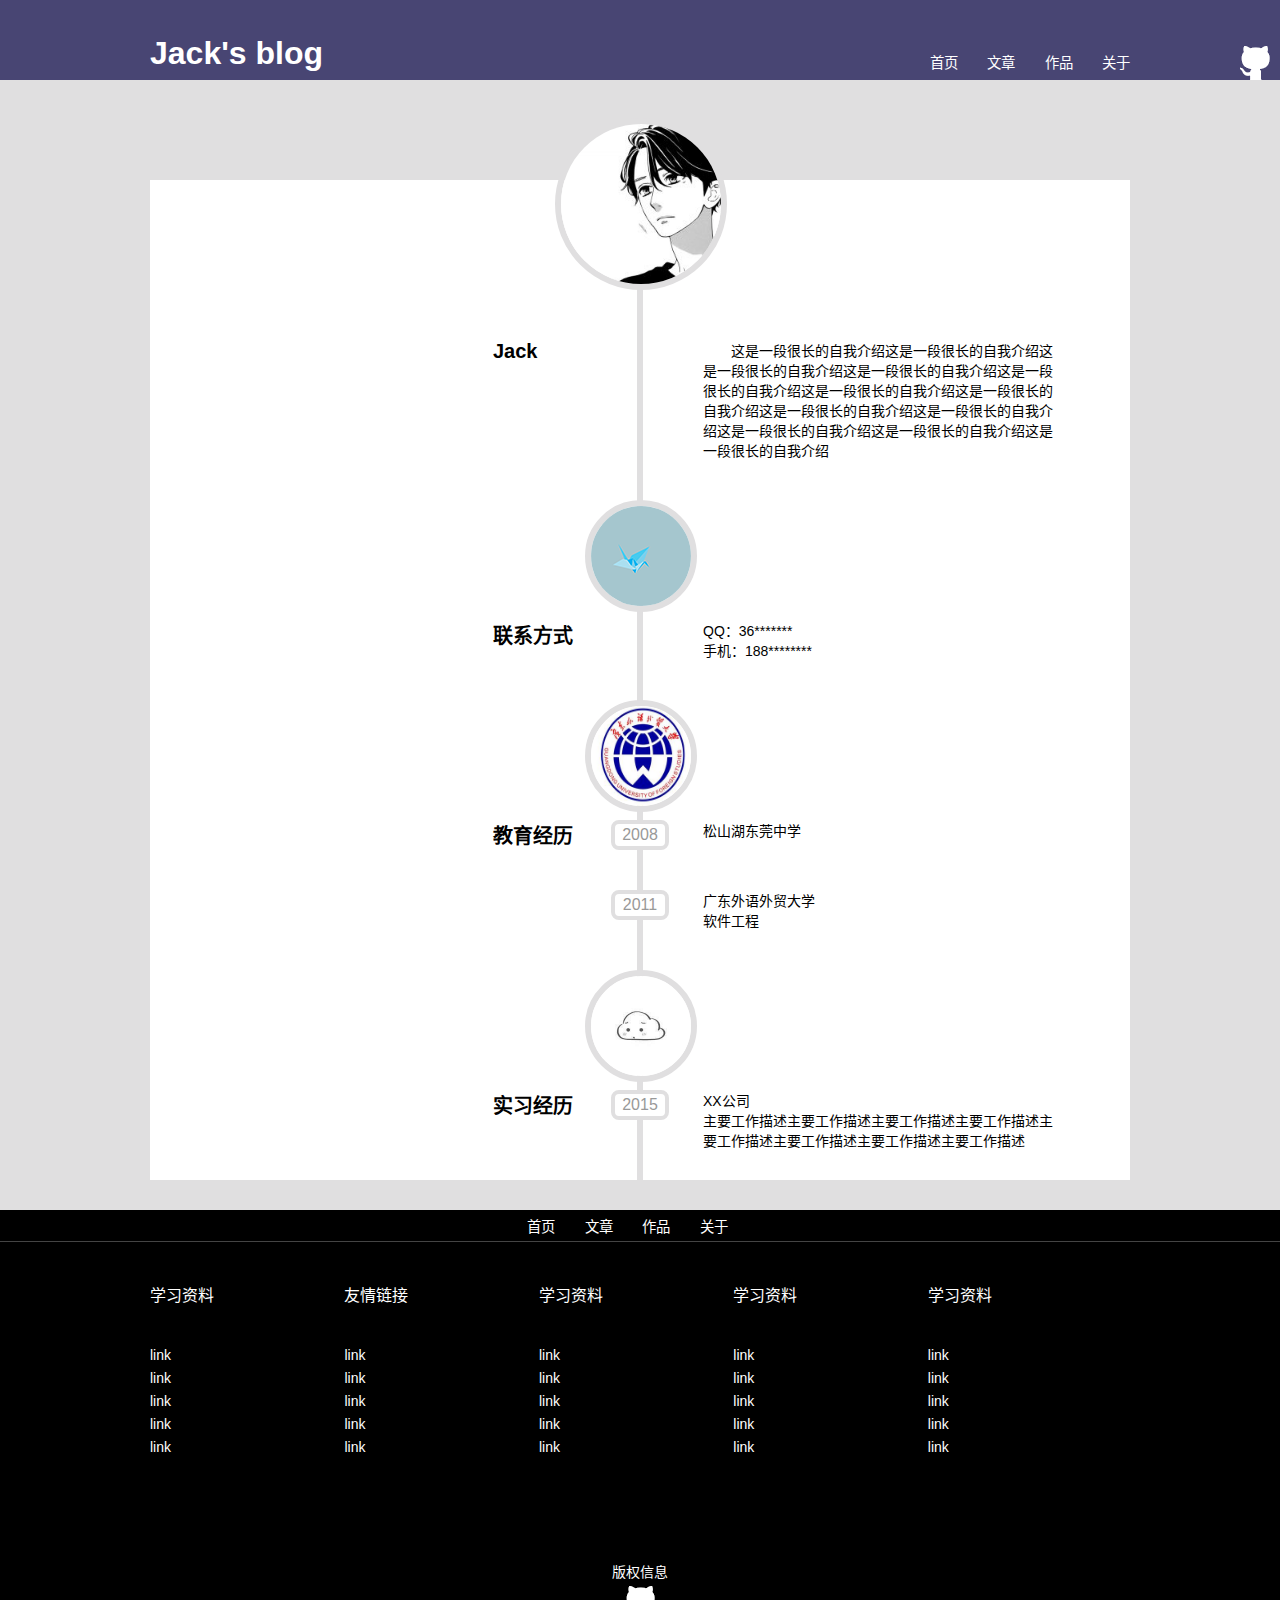
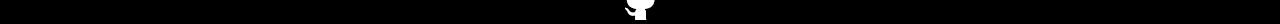
<file: task1/html/about.html>
<!DOCTYPE html>
<html lang="zh-CN">
<head>
	<meta charset="UTF-8">
	<title>Jack's blog</title>
	<link rel="stylesheet" type="text/css" href="../css/style.css">
	<link rel="shortcut icon" type="image/ico" href="../img/favicon.ico">
</head>
<body>
	<header>
		<div class="nav-wrap">
			<div class="logo">
				<a href="index.html"><h1>Jack's blog</h1></a>
			</div>
			<nav class="head-nav">
				<ul>
					<li><a href="index.html">首页</a></li>
					<li><a href="blog.html">文章</a></li>
					<li><a href="gallery.html">作品</a></li>
					<li><a href="about.html">关于</a></li>
				</ul>
			</nav>
		</div>
		<a id="icon-github" href="https://github.com/"><img src="../img/icon-github.png" alt="github"></a>
	</header>
	<div id="about-main">
		<div class="about-left"></div>
		<div class="about-right">
			<div class="self-introduntion about-infor">
				<img src="../img/head.jpg" alt="头像">
				<h1>Jack</h1>
				<p>这是一段很长的自我介绍这是一段很长的自我介绍这是一段很长的自我介绍这是一段很长的自我介绍这是一段很长的自我介绍这是一段很长的自我介绍这是一段很长的自我介绍这是一段很长的自我介绍这是一段很长的自我介绍这是一段很长的自我介绍这是一段很长的自我介绍这是一段很长的自我介绍</p>
			</div>
			<div class="contact about-infor">
				<img src="../img/contact.png" alt="联系">
				<h1>联系方式</h1>
				<p>QQ：36*******</p>
				<p>手机：188********</p>
			</div>
			<div class="education about-infor">
				<img src="../img/education.jpg" alt="学校">
				<h1>教育经历</h1>
				<div class="edu-item">
					<time class="about-time">2008</time>
					<p>松山湖东莞中学</p>
				</div>
				<div class="edu-item">
					<time class="about-time">2011</time>
					<p>广东外语外贸大学</p>
					<p>软件工程</p>
				</div>
			</div>
			<div class="internship about-infor">
				<img src="../img/intern.jpg" alt="实习">
				<h1>实习经历</h1>
				<div class="edu-item">
					<time class="about-time">2015</time>
					<p>XX公司</p>
					<p>主要工作描述主要工作描述主要工作描述主要工作描述主要工作描述主要工作描述主要工作描述主要工作描述</p>
				</div>
			</div>
		</div>
	</div>
	<footer>
		<nav class="footer-nav">
			<ul>
				<li><a href="index.html">首页</a></li>
				<li><a href="blog.html">文章</a></li>
				<li><a href="gallery.html">作品</a></li>
				<li><a href="about.html">关于</a></li>
			</ul>
		</nav>
		<div class="link">
			<div class="link-item">
				<p>学习资料</p>
				<ul>
					<li><a href="####">link</a></li>
					<li><a href="####">link</a></li>
					<li><a href="####">link</a></li>
					<li><a href="####">link</a></li>
					<li><a href="####">link</a></li>
				</ul>
			</div>
			<div class="link-item">
				<p>友情链接</p>
				<ul>
					<li><a href="####">link</a></li>
					<li><a href="####">link</a></li>
					<li><a href="####">link</a></li>
					<li><a href="####">link</a></li>
					<li><a href="####">link</a></li>
				</ul>
			</div>
			<div class="link-item">
				<p>学习资料</p>
				<ul>
					<li><a href="####">link</a></li>
					<li><a href="####">link</a></li>
					<li><a href="####">link</a></li>
					<li><a href="####">link</a></li>
					<li><a href="####">link</a></li>
				</ul>
			</div>
			<div class="link-item">
				<p>学习资料</p>
				<ul>
					<li><a href="####">link</a></li>
					<li><a href="####">link</a></li>
					<li><a href="####">link</a></li>
					<li><a href="####">link</a></li>
					<li><a href="####">link</a></li>
				</ul>
			</div>
			<div class="link-item">
				<p>学习资料</p>
				<ul>
					<li><a href="####">link</a></li>
					<li><a href="####">link</a></li>
					<li><a href="####">link</a></li>
					<li><a href="####">link</a></li>
					<li><a href="####">link</a></li>
				</ul>
			</div>
		</div>
		<div class="copyright">
			<p>版权信息</p>
			<a href="https://github.com/jc-jack/jack-project"><img src="../img/icon-github.png" alt=""></a>
		</div>
	</footer>
</body>
</html>
</file>
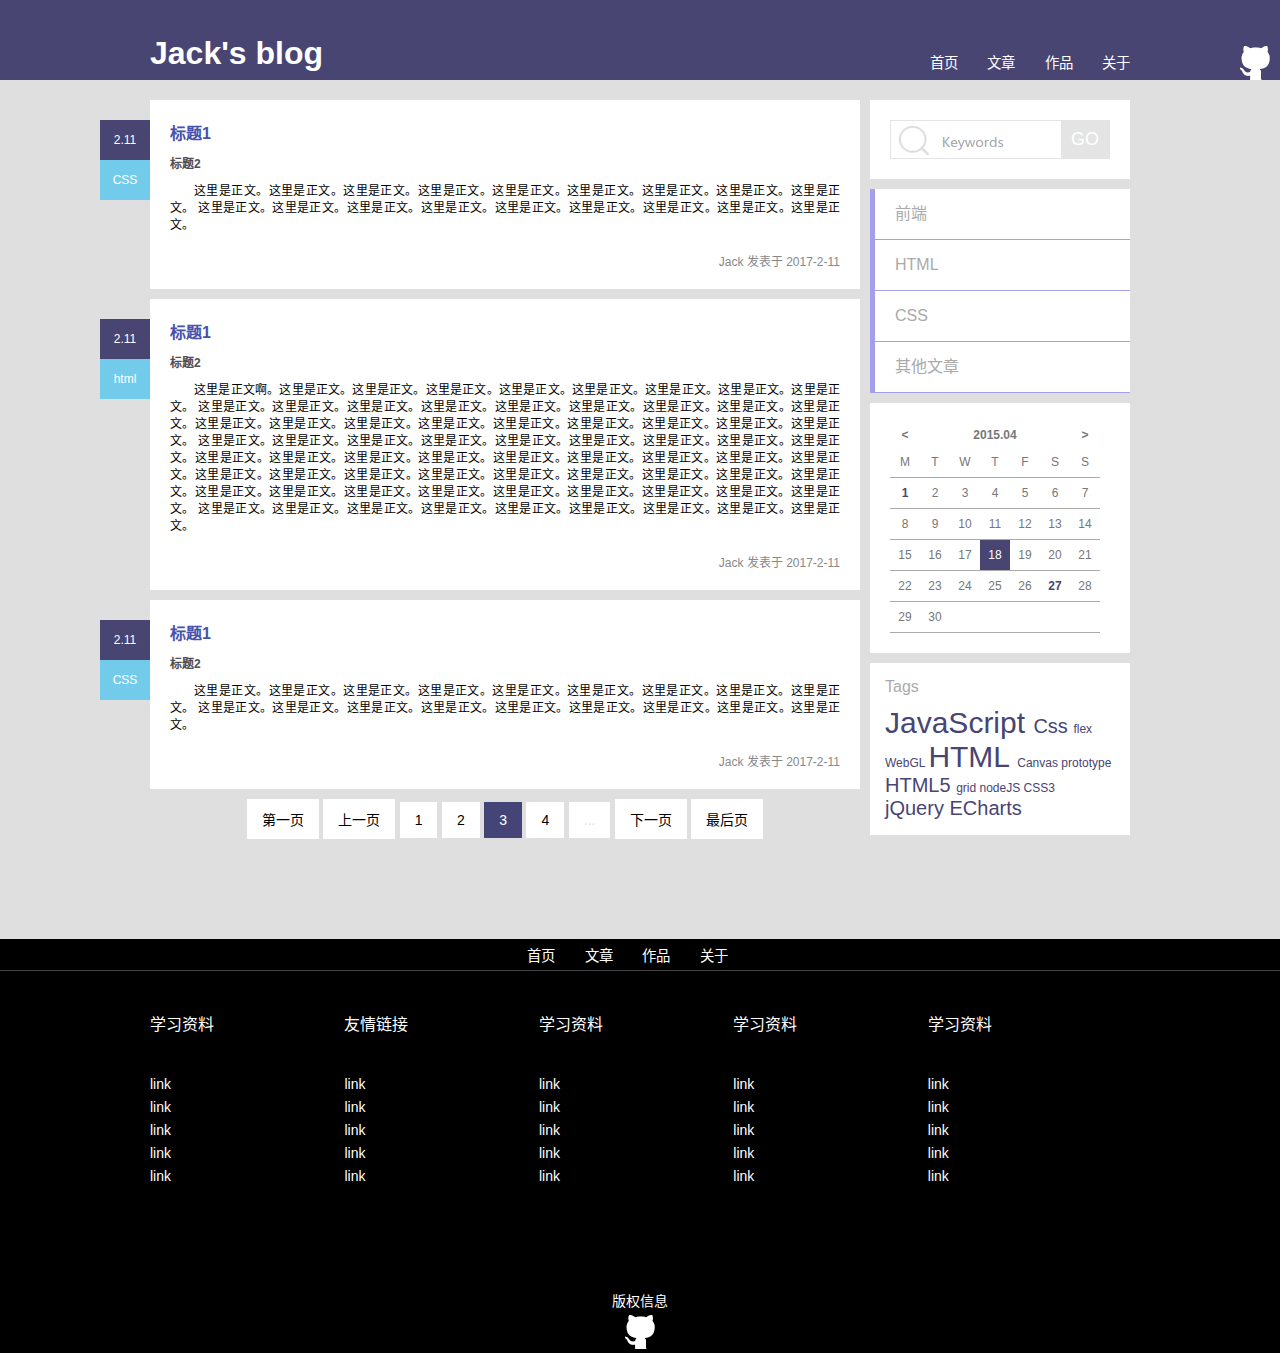
<file: task1/html/blog.html>
<!DOCTYPE html>
<html lang="zh-CN">
<head>
	<meta charset="UTF-8">
	<title>Jack's blog</title>
	<link rel="stylesheet" type="text/css" href="../css/style.css">
	<link rel="shortcut icon" type="image/ico" href="../img/favicon.ico">
</head>
<body>
	<header>
		<div class="nav-wrap">
			<div class="logo">
				<a href="index.html"><h1>Jack's blog</h1></a>
			</div>
			<nav class="head-nav">
				<ul>
					<li><a href="index.html">首页</a></li>
					<li><a href="blog.html">文章</a></li>
					<li><a href="gallery.html">作品</a></li>
					<li><a href="about.html">关于</a></li>
				</ul>
			</nav>
		</div>
		<a id="icon-github" href="https://github.com/"><img src="../img/icon-github.png" alt="github"></a>
	</header>
	<div id="blog-main">
		<div id="blog-content">
			<section class="blog-item">
				<div class="tag">
					<div class="tag-date tag-size">2.11</div>
					<div class="tag-type tag-size">CSS</div>
				</div>
				<h1>标题1</h1>
				<h2>标题2</h2>
				<p>这里是正文。这里是正文。这里是正文。这里是正文。这里是正文。这里是正文。这里是正文。这里是正文。这里是正文。
				这里是正文。这里是正文。这里是正文。这里是正文。这里是正文。这里是正文。这里是正文。这里是正文。这里是正文。</p>
				<div class="publish">Jack 发表于 2017-2-11</div>
			</section>
			<section class="blog-item">
				<div class="tag">
					<div class="tag-date tag-size">2.11</div>
					<div class="tag-type tag-size">html</div>
				</div>
				<h1>标题1</h1>
				<h2>标题2</h2>
				<p>这里是正文啊。这里是正文。这里是正文。这里是正文。这里是正文。这里是正文。这里是正文。这里是正文。这里是正文。
				这里是正文。这里是正文。这里是正文。这里是正文。这里是正文。这里是正文。这里是正文。这里是正文。这里是正文。这里是正文。这里是正文。这里是正文。这里是正文。这里是正文。这里是正文。这里是正文。这里是正文。这里是正文。 这里是正文。这里是正文。这里是正文。这里是正文。这里是正文。这里是正文。这里是正文。这里是正文。这里是正文。这里是正文。这里是正文。这里是正文。这里是正文。这里是正文。这里是正文。这里是正文。这里是正文。这里是正文。这里是正文。这里是正文。这里是正文。这里是正文。这里是正文。这里是正文。这里是正文。这里是正文。这里是正文。这里是正文。这里是正文。这里是正文。这里是正文。这里是正文。这里是正文。这里是正文。这里是正文。这里是正文。 这里是正文。这里是正文。这里是正文。这里是正文。这里是正文。这里是正文。这里是正文。这里是正文。这里是正文。</p>
				<div class="publish">Jack 发表于 2017-2-11</div>
			</section>
			<section class="blog-item">
				<div class="tag">
					<div class="tag-date tag-size">2.11</div>
					<div class="tag-type tag-size">CSS</div>
				</div>
				<h1>标题1</h1>
				<h2>标题2</h2>
				<p>这里是正文。这里是正文。这里是正文。这里是正文。这里是正文。这里是正文。这里是正文。这里是正文。这里是正文。
				这里是正文。这里是正文。这里是正文。这里是正文。这里是正文。这里是正文。这里是正文。这里是正文。这里是正文。</p>
				<div class="publish">Jack 发表于 2017-2-11</div>
			</section>
			<div class="paging">
				<ul>
					<li><a href="####">第一页</a></li>
					<li><a href="####">上一页</a></li>
					<li><a href="####">1</a></li>
					<li><a href="####">2</a></li>
					<li class="page-on"><a href="####">3</a></li>
					<li><a href="####">4</a></li>
					<li class="page-block">...</li>
					<li><a href="####">下一页</a></li>
					<li><a href="####">最后页</a></li>
				</ul>
			</div>
		</div>
		<div class="aside">
			<div class="blog-search aside-form">
				<form action="" class="search-form">
					<input type="text" class="search-text">
					<input type="submit" value="GO" class="search-click">
				</form>
			</div>
			<div class="blog-type aside-form">
				<ul>
					<li><a href="####">前端</a></li>
					<li><a href="####">HTML</a></li>
					<li><a href="####">CSS</a></li>
					<li><a href="####">其他文章</a></li>
				</ul>
			</div>
			<div class="blog-date aside-form">
				<table style="border-collapse: collapse;">
					<tbody>
						<tr style="border:none;">
						<th ><</th>
						<th> </th>
						<th colspan="3">2015.04</th>
						<th> </th>
						<th>></th>
					</tr>
					<tr>
						<td>M</td>
						<td>T</td>
						<td>W</td>
						<td>T</td>
						<td>F</td>
						<td>S</td>
						<td>S</td>
					</tr>
					<tr>
						<td class="calender-restday">1</td>
						<td>2</td>
						<td>3</td>
						<td>4</td>
						<td>5</td>
						<td>6</td>
						<td>7</td>
					</tr>
					<tr>
						<td>8</td>
						<td>9</td>
						<td>10</td>
						<td>11</td>
						<td>12</td>
						<td>13</td>
						<td>14</td>
					</tr>
					<tr>
						<td>15</td>
						<td>16</td>
						<td>17</td>
						<td class="calender-today">18</td>
						<td>19</td>
						<td>20</td>
						<td>21</td>
					</tr>
					<tr>
						<td>22</td>
						<td>23</td>
						<td>24</td>
						<td>25</td>
						<td>26</td>
						<td class="calender-restday">27</td>
						<td>28</td>
					</tr>
					<tr>
						<td>29</td>
						<td>30</td>
						<td></td>
						<td></td>
						<td></td>
						<td></td>
						<td></td>
					</tr>
					</tbody>
				</table>
			</div>
			<div class="blog-tag aside-form">
				<p class="tag-title">Tags</p>
				<p class="tag-body">
					<span class="tag-big">JavaScript </span>
					<span class="tag-small">Css </span>
					<span>flex</span>
					<span>WebGL</span>
					<span class="tag-big">HTML </span>
					<span>Canvas</span>
					<span>prototype</span>
					<span class="tag-small">HTML5 </span>
					<span>grid nodeJS</span>
					<span>CSS3 </span>
					<span class="tag-small">jQuery </span>
					<span class="tag-small">ECharts</span>
				</p>
			</div>
		</div>
	</div>
	<footer>
		<nav class="footer-nav">
			<ul>
				<li><a href="index.html">首页</a></li>
				<li><a href="blog.html">文章</a></li>
				<li><a href="gallery.html">作品</a></li>
				<li><a href="about.html">关于</a></li>
			</ul>
		</nav>
		<div class="link">
			<div class="link-item">
				<p>学习资料</p>
				<ul>
					<li><a href="####">link</a></li>
					<li><a href="####">link</a></li>
					<li><a href="####">link</a></li>
					<li><a href="####">link</a></li>
					<li><a href="####">link</a></li>
				</ul>
			</div>
			<div class="link-item">
				<p>友情链接</p>
				<ul>
					<li><a href="####">link</a></li>
					<li><a href="####">link</a></li>
					<li><a href="####">link</a></li>
					<li><a href="####">link</a></li>
					<li><a href="####">link</a></li>
				</ul>
			</div>
			<div class="link-item">
				<p>学习资料</p>
				<ul>
					<li><a href="####">link</a></li>
					<li><a href="####">link</a></li>
					<li><a href="####">link</a></li>
					<li><a href="####">link</a></li>
					<li><a href="####">link</a></li>
				</ul>
			</div>
			<div class="link-item">
				<p>学习资料</p>
				<ul>
					<li><a href="####">link</a></li>
					<li><a href="####">link</a></li>
					<li><a href="####">link</a></li>
					<li><a href="####">link</a></li>
					<li><a href="####">link</a></li>
				</ul>
			</div>
			<div class="link-item">
				<p>学习资料</p>
				<ul>
					<li><a href="####">link</a></li>
					<li><a href="####">link</a></li>
					<li><a href="####">link</a></li>
					<li><a href="####">link</a></li>
					<li><a href="####">link</a></li>
				</ul>
			</div>
		</div>
		<div class="copyright">
			<p>版权信息</p>
			<a href="https://github.com/baidu-ife/ife/tree/master/2015_spring/task/task0001"><img src="../img/icon-github.png" alt=""></a>
		</div>
	</footer>
</body>
</html>
</file>
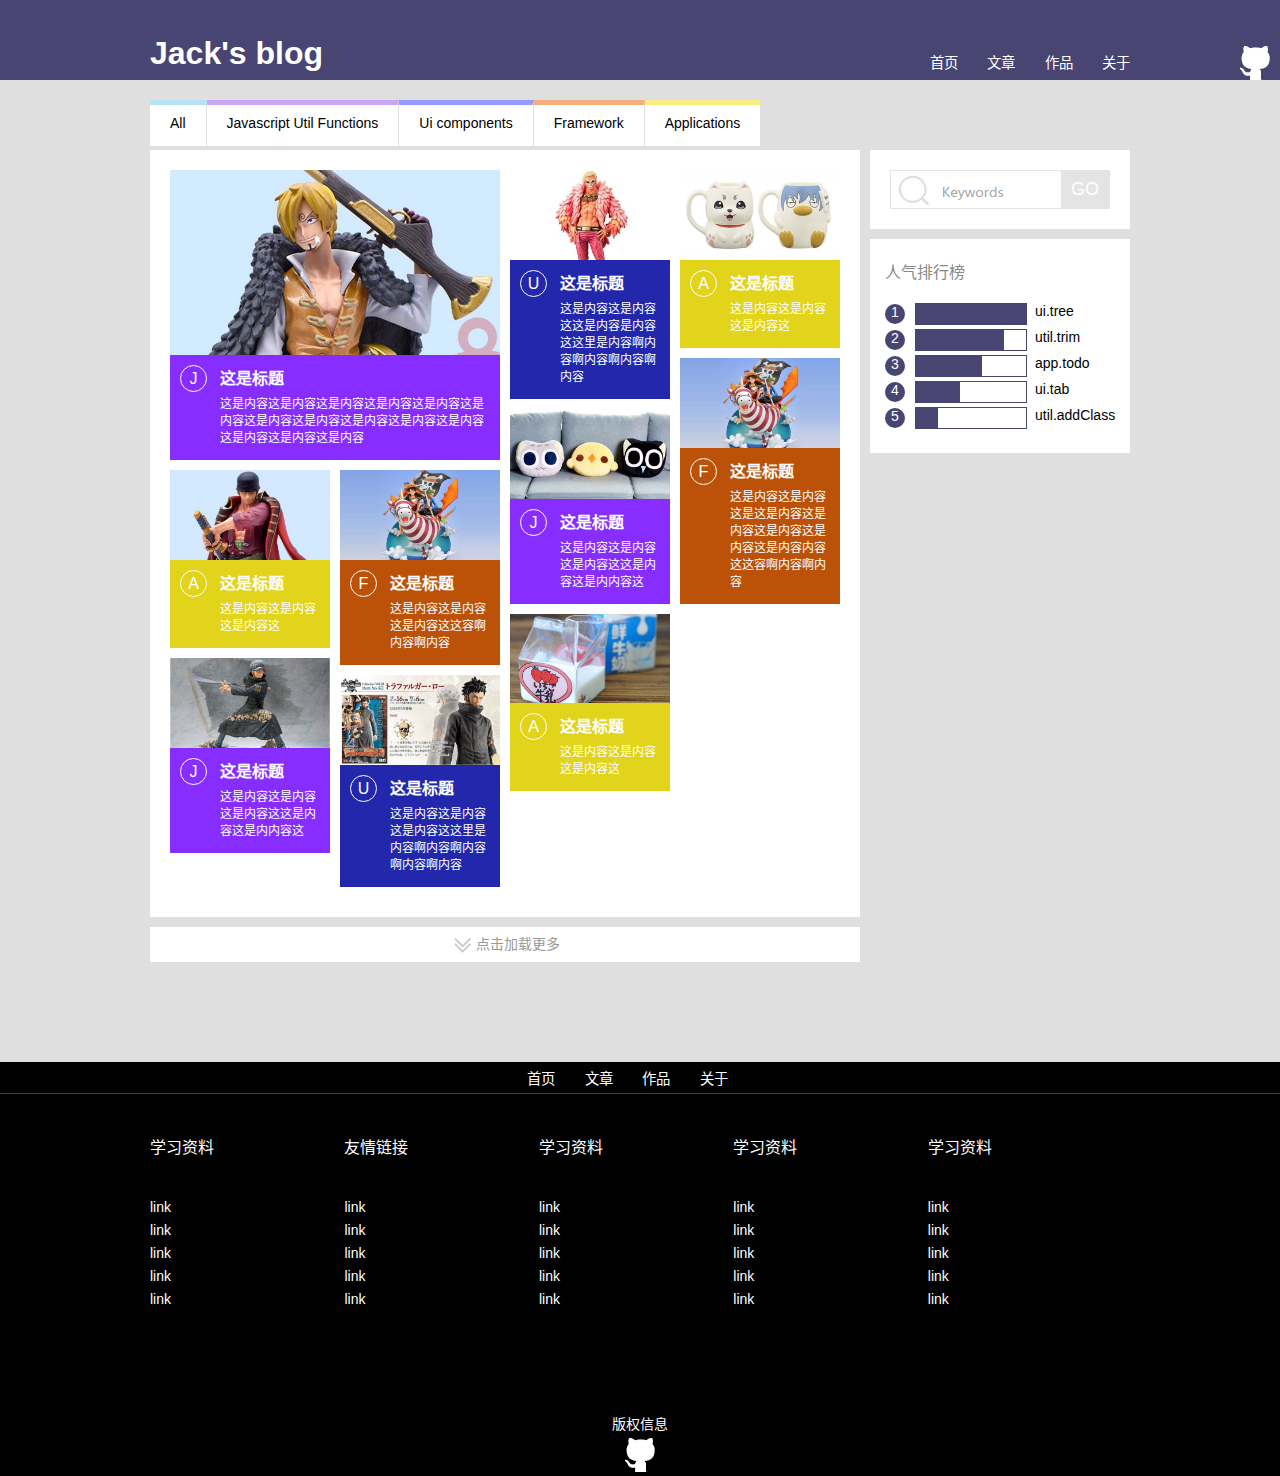
<file: task1/html/gallery.html>
<!DOCTYPE html>
<html lang="zh-CN">
<head>
	<meta charset="UTF-8">
	<title>Jack's blog</title>
	<link rel="stylesheet" type="text/css" href="../css/style.css">
	<link rel="shortcut icon" type="image/ico" href="../img/favicon.ico">
</head>
<body>
	<header>
		<div class="nav-wrap">
			<div class="logo">
				<a href="index.html"><h1>Jack's blog</h1></a>
			</div>
			<nav class="head-nav">
				<ul>
					<li><a href="index.html">首页</a></li>
					<li><a href="blog.html">文章</a></li>
					<li><a href="gallery.html">作品</a></li>
					<li><a href="about.html">关于</a></li>
				</ul>
			</nav>
		</div>
		<a id="icon-github" href="https://github.com/"><img src="../img/icon-github.png" alt="github"></a>
	</header>
	<div id="gallery-main">
		<div id="gallery-content">
			<nav class="gallery-nav">
				<ul>
					<li class="tab-item tab-all"><a href="####">All</a></li>
					<li class="tab-item tab-js"><a href="####">Javascript Util Functions</a></li>
					<li class="tab-item tab-ui"><a href="####">Ui components</a></li>
					<li class="tab-item tab-fw"><a href="####">Framework</a></li>
					<li class="tab-item tab-app"><a href="####">Applications</a></li>
				</ul>
			</nav>
			<section class="gallery-body">
				<!--第一大行-->
				<ul>
					<!--第一大个-->
					<li class="gallery-item" style="width: 330px;">
						<img src="../img/gallery-1.jpg" alt="图" style="width: 330px;">
						<div class="gallery-item-text type-js">
							<div class="gallery-item-tag">J</div>
							<h1>这是标题</h1>
							<p>这是内容这是内容这是内容这是内容这是内容这是内容这是内容这是内容这是内容这是内容这是内容这是内容这是内容这是内容</p>
						</div>
					</li>
					<li>
						<!--第一行-->
						<ul>
							<li class="gallery-item">
								<img src="../img/gallery-2.jpg" alt="图" >
								<div class="gallery-item-text type-app">
									<div class="gallery-item-tag">A</div>
									<h1>这是标题</h1>
									<p>这是内容这是内容这是内容这</p>
								</div>
							</li>
							<li class="gallery-item">
								<img src="../img/gallery-3.jpg" alt="图" >
								<div class="gallery-item-text type-js">
									<div class="gallery-item-tag">J</div>
									<h1>这是标题</h1>
									<p>这是内容这是内容这是内容这这是内容这是内内容这</p>
								</div>
							</li>
						</ul>
						<!--第二行-->
						<ul>
							<li class="gallery-item">
								<img src="../img/gallery-4.jpg" alt="图" >
								<div class="gallery-item-text type-fw">
									<div class="gallery-item-tag">F</div>
									<h1>这是标题</h1>
									<p>这是内容这是内容这是内容这这容啊内容啊内容</p>
								</div>
							</li>
							<li class="gallery-item">
								<img src="../img/gallery-5.jpg" alt="图" >
								<div class="gallery-item-text type-ui">
									<div class="gallery-item-tag">U</div>
									<h1>这是标题</h1>
									<p>这是内容这是内容这是内容这这里是内容啊内容啊内容啊内容啊内容</p>
								</div>
							</li>
						</ul>
					</li>
				</ul>
				<!--第二行-->
				<ul>
					<li class="gallery-item">
						<img src="../img/gallery-6.jpg" alt="图" >
						<div class="gallery-item-text type-ui">
							<div class="gallery-item-tag">U</div>
							<h1>这是标题</h1>
							<p>这是内容这是内容这这是内容是内容这这里是内容啊内容啊内容啊内容啊内容</p>
						</div>
					</li>
					<li class="gallery-item">
						<img src="../img/gallery-7.jpg" alt="图" >
						<div class="gallery-item-text type-js">
							<div class="gallery-item-tag">J</div>
							<h1>这是标题</h1>
							<p>这是内容这是内容这是内容这这是内容这是内内容这</p>
						</div>
					</li>
					<li class="gallery-item">
						<img src="../img/gallery-8.jpg" alt="图" >
						<div class="gallery-item-text type-app">
							<div class="gallery-item-tag">A</div>
							<h1>这是标题</h1>
							<p>这是内容这是内容这是内容这</p>
						</div>
					</li>
				</ul>
				<!--第三行-->
				<ul>
					<li class="gallery-item-last">
						<img src="../img/gallery-9.jpg" alt="图" >
						<div class="gallery-item-text type-app">
							<div class="gallery-item-tag">A</div>
							<h1>这是标题</h1>
							<p>这是内容这是内容这是内容这</p>
						</div>
					</li>
					<li class="gallery-item-last">
						<img src="../img/gallery-4.jpg" alt="图" >
						<div class="gallery-item-text type-fw">
							<div class="gallery-item-tag">F</div>
							<h1>这是标题</h1>
							<p>这是内容这是内容这是这是内容这是内容这是内容这是内容这是内容内容这这容啊内容啊内容</p>
						</div>
					</li>
				</ul>
			</section>
		</div>
		<a href="####" class="gallery-loading"><img src="../img/more.png" alt="加载"><p>点击加载更多</p></a>
		<div class="aside">
			<div class="blog-search aside-form">
				<form action="" class="search-form">
					<input type="text" class="search-text">
					<input type="submit" value="GO" class="search-click">
				</form>
			</div>
			<div class="ranking aside-form">
				<p class="ranking-title">人气排行榜</p>
				<ul>
					<li>
						<span class="ranking-num">1</span>
						<span class="precent">
							<span style="width: 100%;"></span>
						</span>
						<span class="ranking-type">ui.tree</span>
					</li>
					<li>
						<span class="ranking-num">2</span>
						<span class="precent">
							<span style="width: 80%;"></span>
						</span>
						<span class="ranking-type">util.trim</span>
					</li>
					<li>
						<span class="ranking-num">3</span>
						<span class="precent">
							<span style="width: 60%;"></span>
						</span>
						<span class="ranking-type">app.todo</span>
					</li>
					<li>
						<span class="ranking-num">4</span>
						<span class="precent">
							<span style="width: 40%;"></span>
						</span>
						<span class="ranking-type">ui.tab</span>
					</li>
					<li>
						<span class="ranking-num">5</span>
						<span class="precent">
							<span style="width: 20%;"></span>
						</span>
						<span class="ranking-type">util.addClass</span>
					</li>
				</ul>
			</div>
		</div>
	</div>

	<footer>
		<nav class="footer-nav">
			<ul>
				<li><a href="index.html">首页</a></li>
				<li><a href="blog.html">文章</a></li>
				<li><a href="gallery.html">作品</a></li>
				<li><a href="about.html">关于</a></li>
			</ul>
		</nav>
		<div class="link">
			<div class="link-item">
				<p>学习资料</p>
				<ul>
					<li><a href="####">link</a></li>
					<li><a href="####">link</a></li>
					<li><a href="####">link</a></li>
					<li><a href="####">link</a></li>
					<li><a href="####">link</a></li>
				</ul>
			</div>
			<div class="link-item">
				<p>友情链接</p>
				<ul>
					<li><a href="####">link</a></li>
					<li><a href="####">link</a></li>
					<li><a href="####">link</a></li>
					<li><a href="####">link</a></li>
					<li><a href="####">link</a></li>
				</ul>
			</div>
			<div class="link-item">
				<p>学习资料</p>
				<ul>
					<li><a href="####">link</a></li>
					<li><a href="####">link</a></li>
					<li><a href="####">link</a></li>
					<li><a href="####">link</a></li>
					<li><a href="####">link</a></li>
				</ul>
			</div>
			<div class="link-item">
				<p>学习资料</p>
				<ul>
					<li><a href="####">link</a></li>
					<li><a href="####">link</a></li>
					<li><a href="####">link</a></li>
					<li><a href="####">link</a></li>
					<li><a href="####">link</a></li>
				</ul>
			</div>
			<div class="link-item">
				<p>学习资料</p>
				<ul>
					<li><a href="####">link</a></li>
					<li><a href="####">link</a></li>
					<li><a href="####">link</a></li>
					<li><a href="####">link</a></li>
					<li><a href="####">link</a></li>
				</ul>
			</div>
		</div>
		<div class="copyright">
			<p>版权信息</p>
			<a href="https://github.com/jc-jack/jack-project"><img src="../img/icon-github.png" alt=""></a>
		</div>
	</footer>
</body>
</html>
</file>
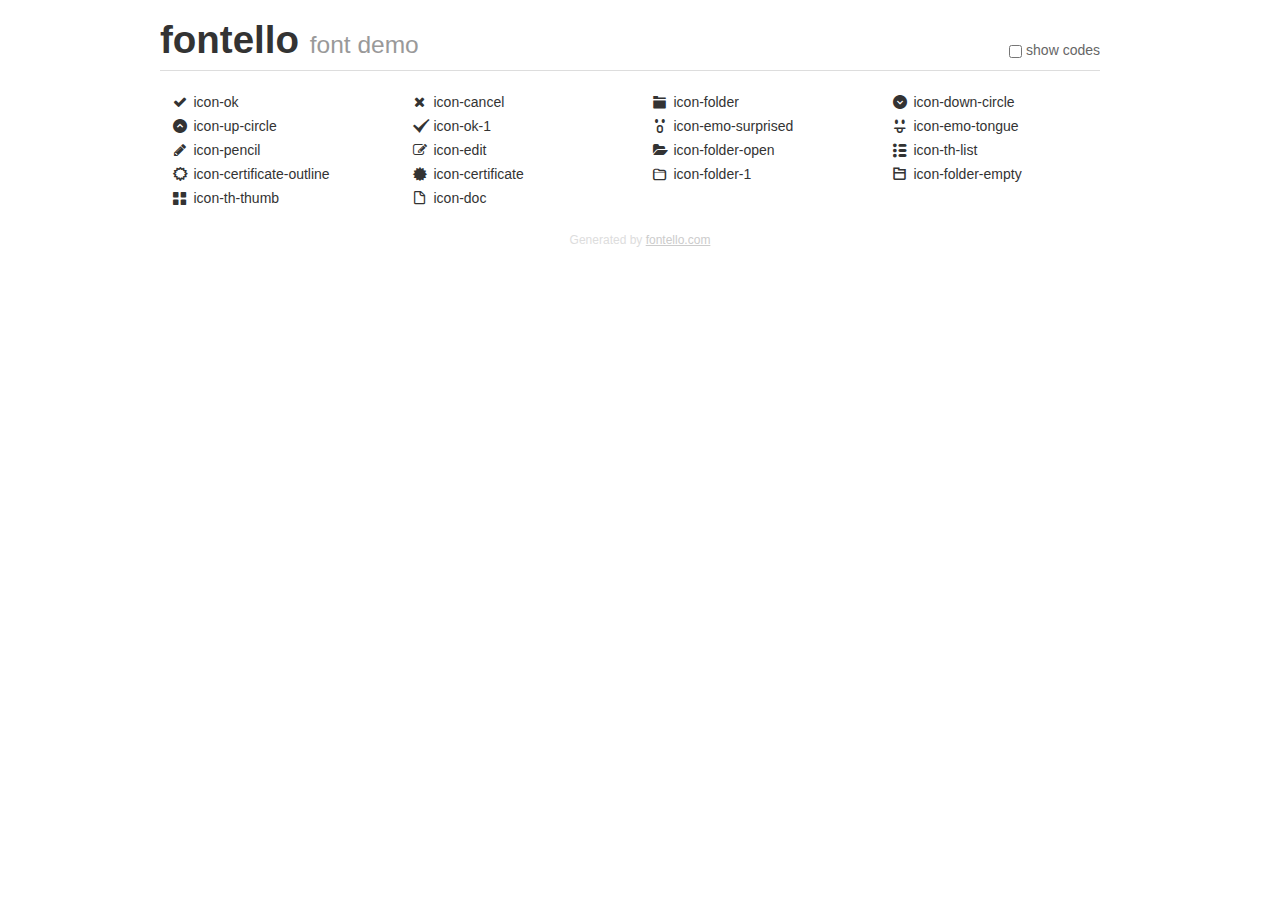
<file: task3/css/font/demo.html>
<!DOCTYPE html>
<html>
  <head><!--[if lt IE 9]><script language="javascript" type="text/javascript" src="//html5shim.googlecode.com/svn/trunk/html5.js"></script><![endif]-->
    <meta charset="UTF-8"><style>/*
 * Bootstrap v2.2.1
 *
 * Copyright 2012 Twitter, Inc
 * Licensed under the Apache License v2.0
 * http://www.apache.org/licenses/LICENSE-2.0
 *
 * Designed and built with all the love in the world @twitter by @mdo and @fat.
 */
.clearfix {
  *zoom: 1;
}
.clearfix:before,
.clearfix:after {
  display: table;
  content: "";
  line-height: 0;
}
.clearfix:after {
  clear: both;
}
html {
  font-size: 100%;
  -webkit-text-size-adjust: 100%;
  -ms-text-size-adjust: 100%;
}
a:focus {
  outline: thin dotted #333;
  outline: 5px auto -webkit-focus-ring-color;
  outline-offset: -2px;
}
a:hover,
a:active {
  outline: 0;
}
button,
input,
select,
textarea {
  margin: 0;
  font-size: 100%;
  vertical-align: middle;
}
button,
input {
  *overflow: visible;
  line-height: normal;
}
button::-moz-focus-inner,
input::-moz-focus-inner {
  padding: 0;
  border: 0;
}
body {
  margin: 0;
  font-family: "Helvetica Neue", Helvetica, Arial, sans-serif;
  font-size: 14px;
  line-height: 20px;
  color: #333;
  background-color: #fff;
}
a {
  color: #08c;
  text-decoration: none;
}
a:hover {
  color: #005580;
  text-decoration: underline;
}
.row {
  margin-left: -20px;
  *zoom: 1;
}
.row:before,
.row:after {
  display: table;
  content: "";
  line-height: 0;
}
.row:after {
  clear: both;
}
[class*="span"] {
  float: left;
  min-height: 1px;
  margin-left: 20px;
}
.container,
.navbar-static-top .container,
.navbar-fixed-top .container,
.navbar-fixed-bottom .container {
  width: 940px;
}
.span12 {
  width: 940px;
}
.span11 {
  width: 860px;
}
.span10 {
  width: 780px;
}
.span9 {
  width: 700px;
}
.span8 {
  width: 620px;
}
.span7 {
  width: 540px;
}
.span6 {
  width: 460px;
}
.span5 {
  width: 380px;
}
.span4 {
  width: 300px;
}
.span3 {
  width: 220px;
}
.span2 {
  width: 140px;
}
.span1 {
  width: 60px;
}
[class*="span"].pull-right,
.row-fluid [class*="span"].pull-right {
  float: right;
}
.container {
  margin-right: auto;
  margin-left: auto;
  *zoom: 1;
}
.container:before,
.container:after {
  display: table;
  content: "";
  line-height: 0;
}
.container:after {
  clear: both;
}
p {
  margin: 0 0 10px;
}
.lead {
  margin-bottom: 20px;
  font-size: 21px;
  font-weight: 200;
  line-height: 30px;
}
small {
  font-size: 85%;
}
h1 {
  margin: 10px 0;
  font-family: inherit;
  font-weight: bold;
  line-height: 20px;
  color: inherit;
  text-rendering: optimizelegibility;
}
h1 small {
  font-weight: normal;
  line-height: 1;
  color: #999;
}
h1 {
  line-height: 40px;
}
h1 {
  font-size: 38.5px;
}
h1 small {
  font-size: 24.5px;
}
body {
  margin-top: 90px;
}
.header {
  position: fixed;
  top: 0;
  left: 50%;
  margin-left: -480px;
  background-color: #fff;
  border-bottom: 1px solid #ddd;
  padding-top: 10px;
  z-index: 10;
}
.footer {
  color: #ddd;
  font-size: 12px;
  text-align: center;
  margin-top: 20px;
}
.footer a {
  color: #ccc;
  text-decoration: underline;
}
.the-icons {
  font-size: 14px;
  line-height: 24px;
}
.switch {
  position: absolute;
  right: 0;
  bottom: 10px;
  color: #666;
}
.switch input {
  margin-right: 0.3em;
}
.codesOn .i-name {
  display: none;
}
.codesOn .i-code {
  display: inline;
}
.i-code {
  display: none;
}
@font-face {
      font-family: 'fontello';
      src: url('./font/fontello.eot?5083995');
      src: url('./font/fontello.eot?5083995#iefix') format('embedded-opentype'),
           url('./font/fontello.woff?5083995') format('woff'),
           url('./font/fontello.ttf?5083995') format('truetype'),
           url('./font/fontello.svg?5083995#fontello') format('svg');
      font-weight: normal;
      font-style: normal;
    }
     
     
    .demo-icon
    {
      font-family: "fontello";
      font-style: normal;
      font-weight: normal;
      speak: none;
     
      display: inline-block;
      text-decoration: inherit;
      width: 1em;
      margin-right: .2em;
      text-align: center;
      /* opacity: .8; */
     
      /* For safety - reset parent styles, that can break glyph codes*/
      font-variant: normal;
      text-transform: none;
     
      /* fix buttons height, for twitter bootstrap */
      line-height: 1em;
     
      /* Animation center compensation - margins should be symmetric */
      /* remove if not needed */
      margin-left: .2em;
     
      /* You can be more comfortable with increased icons size */
      /* font-size: 120%; */
     
      /* Font smoothing. That was taken from TWBS */
      -webkit-font-smoothing: antialiased;
      -moz-osx-font-smoothing: grayscale;
     
      /* Uncomment for 3D effect */
      /* text-shadow: 1px 1px 1px rgba(127, 127, 127, 0.3); */
    }
     </style>
    <link rel="stylesheet" href="css/animation.css"><!--[if IE 7]><link rel="stylesheet" href="css/fontello-ie7.css"><![endif]-->
    <script>
      function toggleCodes(on) {
        var obj = document.getElementById('icons');
      
        if (on) {
          obj.className += ' codesOn';
        } else {
          obj.className = obj.className.replace(' codesOn', '');
        }
      }
      
    </script>
  </head>
  <body>
    <div class="container header">
      <h1>
        fontello
         <small>font demo</small>
      </h1>
      <label class="switch">
        <input type="checkbox" onclick="toggleCodes(this.checked)">show codes
      </label>
    </div>
    <div id="icons" class="container">
      <div class="row">
        <div title="Code: 0xe800" class="the-icons span3"><i class="demo-icon icon-ok">&#xe800;</i> <span class="i-name">icon-ok</span><span class="i-code">0xe800</span></div>
        <div title="Code: 0xe801" class="the-icons span3"><i class="demo-icon icon-cancel">&#xe801;</i> <span class="i-name">icon-cancel</span><span class="i-code">0xe801</span></div>
        <div title="Code: 0xe802" class="the-icons span3"><i class="demo-icon icon-folder">&#xe802;</i> <span class="i-name">icon-folder</span><span class="i-code">0xe802</span></div>
        <div title="Code: 0xe803" class="the-icons span3"><i class="demo-icon icon-down-circle">&#xe803;</i> <span class="i-name">icon-down-circle</span><span class="i-code">0xe803</span></div>
      </div>
      <div class="row">
        <div title="Code: 0xe804" class="the-icons span3"><i class="demo-icon icon-up-circle">&#xe804;</i> <span class="i-name">icon-up-circle</span><span class="i-code">0xe804</span></div>
        <div title="Code: 0xe805" class="the-icons span3"><i class="demo-icon icon-ok-1">&#xe805;</i> <span class="i-name">icon-ok-1</span><span class="i-code">0xe805</span></div>
        <div title="Code: 0xe806" class="the-icons span3"><i class="demo-icon icon-emo-surprised">&#xe806;</i> <span class="i-name">icon-emo-surprised</span><span class="i-code">0xe806</span></div>
        <div title="Code: 0xe807" class="the-icons span3"><i class="demo-icon icon-emo-tongue">&#xe807;</i> <span class="i-name">icon-emo-tongue</span><span class="i-code">0xe807</span></div>
      </div>
      <div class="row">
        <div title="Code: 0xe808" class="the-icons span3"><i class="demo-icon icon-pencil">&#xe808;</i> <span class="i-name">icon-pencil</span><span class="i-code">0xe808</span></div>
        <div title="Code: 0xe809" class="the-icons span3"><i class="demo-icon icon-edit">&#xe809;</i> <span class="i-name">icon-edit</span><span class="i-code">0xe809</span></div>
        <div title="Code: 0xe80a" class="the-icons span3"><i class="demo-icon icon-folder-open">&#xe80a;</i> <span class="i-name">icon-folder-open</span><span class="i-code">0xe80a</span></div>
        <div title="Code: 0xe80b" class="the-icons span3"><i class="demo-icon icon-th-list">&#xe80b;</i> <span class="i-name">icon-th-list</span><span class="i-code">0xe80b</span></div>
      </div>
      <div class="row">
        <div title="Code: 0xe80c" class="the-icons span3"><i class="demo-icon icon-certificate-outline">&#xe80c;</i> <span class="i-name">icon-certificate-outline</span><span class="i-code">0xe80c</span></div>
        <div title="Code: 0xe80d" class="the-icons span3"><i class="demo-icon icon-certificate">&#xe80d;</i> <span class="i-name">icon-certificate</span><span class="i-code">0xe80d</span></div>
        <div title="Code: 0xe80e" class="the-icons span3"><i class="demo-icon icon-folder-1">&#xe80e;</i> <span class="i-name">icon-folder-1</span><span class="i-code">0xe80e</span></div>
        <div title="Code: 0xe80f" class="the-icons span3"><i class="demo-icon icon-folder-empty">&#xe80f;</i> <span class="i-name">icon-folder-empty</span><span class="i-code">0xe80f</span></div>
      </div>
      <div class="row">
        <div title="Code: 0xf00a" class="the-icons span3"><i class="demo-icon icon-th-thumb">&#xf00a;</i> <span class="i-name">icon-th-thumb</span><span class="i-code">0xf00a</span></div>
        <div title="Code: 0xf04a" class="the-icons span3"><i class="demo-icon icon-doc">&#xf04a;</i> <span class="i-name">icon-doc</span><span class="i-code">0xf04a</span></div>
      </div>
    </div>
    <div class="container footer">Generated by <a href="http://fontello.com">fontello.com</a></div>
  </body>
</html>
</file>
<file: shuhui/css/index.css>
body{
		font:300 14px/1.5 Helvetica,Arial,Hiragino Sans GB,Microsoft YaHei,sans-serif;
	}
*{
	margin: 0;
	padding: 0;
}
#container,#slide,.grid{
	margin:0 auto;
}

a:link,a:visited{
	text-decoration: none;
	color: #000;
}
a:hover,a:active{
	color:#fe330b;
}
.main{
	padding-top: 90px;
}
.hide{
	display: none;
}
/*顶部*/
#header{
	box-shadow: 0px 2px 3px #fe7357;
	width: 100%;
	background-color: white;
	position: fixed;
	top: 0;
	left: 0;
	z-index:999; 
}
#container{
	width: 1060px;
	height: 80px;
	padding: 0px 10px;
}
#nav-left{
	float: left;
}
#nav-left .nav-left-a{
	padding: 0px 15px;
	font-size: 18px;
	letter-spacing: .3px;
	display: block;
	float: left;
	line-height: 50px;
	margin-top:15px;
}
#nav-left #nav-left-logo{
	margin-top: 14px;
	margin-right: 15px;
	height: 52px;
	width: 180px;
	line-height: 80px;
	float: left;
}
#nav-left #nav-left-logo #head-logo{
	width: 100%;
}
#nav-right{
	float: right;
	margin-top: 15px;
}
#nav-right .nav-right-a{
	font-size: 14px;
	line-height: 50px;
	padding: 0px 10px;
}
.clear{
	clear: both;
}
/*图片轮换*/
#slide{
	width: 1080px;
	height: 342px;
	text-align: center;
	font-size: 60px;
	line-height: 342px;
}
.swiper-slide img{
	width: 1020px;
	height: 302px;
}
.swiper-slide a{
	position: absolute;
	top: 252px;
	right: 20px;
	background-color: rgba(0,0,0,0.8);
	width: 1020px;
	height: 50px;
	line-height: 50px;
	font-size: 20px;
	color: white;
	text-align: left;
	padding-left: 10px;
	box-sizing: border-box;
}
.swiper-slide a:hover{
	color:#fe330b;
}
/*主要内容*/
.grid{
	width: 1080px;
	overflow: hidden;
	height: auto;

}
.index-box{
	padding-top: 10px;
	border-top: 1px solid #d8d8d8;
}
.grid-3{
	width: 790px;
	padding:10px;
	float:left;
}
/*订阅*/
.grid-title{
	height: 24px;
	line-height: 24px;
	padding-bottom: 15px;
}
.grid-title a{
	padding: 0px 8px;
	border-right: 1px solid #a39e9e;
}
.grid-title a:last-child{
	border:none;
}
.grid-title h2{
	display: inline-block;
	font-size: 20px;
}
.grid-title h2 a{
	padding-left: 0px;

}
.grid-login{
	height: 60px;
	line-height: 60px;
	text-align: center;
	border:1px solid #d8d8d8;
	margin-bottom: 20px;
}
.grid-login .log-btn{
	color: white;
	background-color: #fe330b;
	padding: 4px 6px;
	margin: 6px; 
}
.grid-login .reg-btn{
	color: white;
	background-color: #3eaca8;
	padding: 4px 6px;
	margin: 6px; 
}

/*在线漫画*/
#grid-cartoon{
	width: 810px;
}
.grid-cartoon-list{
	position: relative;
	width:142px;
	float:left;
	margin: 0px 20px 20px 0px;
}
.grid-cartoon-list .title{
	position: absolute;
	left:0px;
	top: 175px;
	color: white;
	font-size:15px;
	line-height: 25px;
	text-align: right;
	width: 100%;
	padding-right: 5px;
	box-sizing: border-box;
	background: rgba(0,0,0,0.6);
	color: white;
}
#grid-cartoon .grid-cartoon-list .cartoon-img{
	width: 142px;
	height: 200px;
}
#grid-cartoon .grid-cartoon-list .cartoon-word{
	color:#666;
	margin-top: 5px;
	display: block;
}
#grid-cartoon .grid-cartoon-list a:hover,#grid-cartoon .grid-cartoon-list a:active{
	color:#fe330b;
}
#grid-cartoon .grid-cartoon-list small{
	color: #a39e9e;
	margin-top: 3px;
}
.grid-1{
	width: 250px;
	float: left;
	padding: 10px;
}
#cartoon-update{

}
#cartoon-update .carton-updata-li{
	background: #f9f9f9;
	width: 115px;
	float: left;
	margin: 0px 10px 10px 0px;
}
#cartoon-update .carton-updata-li img{
	width: 36px;
	float: left;
}
#cartoon-update .carton-updata-li .name,p{
	float: left;
	font-size: 13px;
	line-height: 18px;
	padding-left:4px;
}
#cartoon-update .carton-updata-li .name{
	color: #666;
}
#cartoon-update .carton-updata-li p small{
	color: #a39e9e;
}
#cartoon-update .carton-updata-li p .update-t{
	color: #fe330b;
}
/*文章资讯*/
#grid-article{
	width: 790px;
}
.grid-article-list{
	width: 240px;
	float: left;
	margin: 0px 20px 20px 0px;
	position: relative;
}
.grid-article-list .category{
	position: absolute;
	right:0px;
	top: 110px;
	width: 38%;
	padding: 0px 5px;
	font-size:15px;
	line-height: 25px;
	text-align: center;
	color: #fff;
	background: rgba(0,0,0,0.6);
}
.grid-article-list .title {
	display: block;
	position: relative;
	width: 100%;
	padding: 5px 0px;
    white-space: nowrap;
    text-overflow: ellipsis;
    overflow: hidden;
}
.grid-article-list a:hover,
.grid-article-list a:active{
	color:#fe330b;
}
.grid-article-list .article-img{
	width: 100%;
	display: block;
}
.grid-article-list .s-time{
	font: 12px;
	color: #a39e9e;
}
#article-list-text span.time{
	color: #666;
	display: block;
	position: absolute;
	right: 0px;
	top: 0px;
}
.article-title{
	display: block;
	white-space: nowrap;
	text-overflow: ellipsis;
	overflow: hidden;
	position: relative;
	padding: 5px 0px;
}
.article-text-a{
	padding:0px 40px 0px 0px;
	margin-bottom: 5px;
}
/*商品周边*/
.good-list{
	width: 240px;
	position: relative;
	float: left;
	margin: 0px 20px 20px 0px;
}
.good-list .good-img{
	width: 100%;
	display: block;
}
.good-list .good-title{
	display: block;
	white-space: nowrap;
	text-overflow: ellipsis;
	overflow: hidden;
	position: relative;
	padding: 5px 0px;
}
.good-list .price{
	position: absolute;
	right:0px;
	top: 115px;
	color: white;
	font-size:15px;
	line-height: 25px;
	text-align: center;
	width: 30%;
	padding: 0px 1px;
	background: rgba(254,51,11,0.6);
}

#good-list-text a{
	padding: 0px 70px 0px 0px;
	margin-bottom: 5px;
}
#good-list-text .price{
	color: #fe330b;
	display: block;
	position: absolute;
	right: 0px;
	top: 0px;
}
/*底部*/
#footer{
	width: 100%;
	height: 60px;
	background: #1e1e22; 
	position: relative;
}
#copyright{
	font-size: 12px;
	color: #a39e9e;
	text-align: center;
	padding-top:10px;
}
#copyright a{
	color: #fe330b;
}





/*页面-在线漫画*/
/*导航*/
.nav-cartoon, 
.nav-article{
	border:1px solid #d8d8d8;
	overflow: hidden;
}
.nav-cartoon a,
.nav-article a{
	float: left;
	display: block;
	margin-top: 13px;
	border-right: 1px solid #d8d8d8;
	width: 75px;
	text-align: center;
}
.nav-cartoon a:last-child,
.nav-article a:last-child{
	border: none;
}
.nav-cartoon h3,
.nav-article h3{
	float: left;
	text-align: center;
	background-color: #FE330B;
	color: white;
	font-weight: 300;
	font-size: 16px;
	height: 45px;
	line-height: 45px;
	width: 90px;
}
/*分页*/
.page-num .page-active{
	background-color: #f5f5f5;
}
.page-num{
	list-style-type: none;
}
.page-num a{
	float: left;
	display: inline-block;
	color: #666;
	min-width: 26px;
	height: 34px;
	line-height: 34px;
	text-align: center;
	border:1px solid #d8d8d8; 
	padding: 0px 5px;
	margin-left: 5px;
	box-sizing: border-box;
}
.page-num a:hover{
	color: #fe330b;
	border: 1px solid #fe330b;
}
/*文章*/
.article-list{
	padding-top: 10px;
}
.article{
	height: 172px;
	margin-bottom: 10px;
}
.article-img{
	position: relative;
	display: block;
	float: left;
	width: 300px;
}
.article-img a img{
	width: 100%;
	height: 172px;
}
.article-img .category{
	position: absolute;
	right:0px;
	bottom: 0px;
	padding:2px;
	line-height: 25px;
	text-align: center;
	color: #fff;
	background: rgba(0, 0, 0, .8);
	box-sizing:border-box;
}
.article-img a:hover{
	color: #fe330b;
}
.article-info{
	position: relative;
	float: left;
	width: 490px;
	height: 172px;
	padding: 10px 15px;
	background-color: #f5f5f5;
	box-sizing: border-box;
}
.article-info h3{
	white-space: nowrap;
	overflow: hidden;
	text-overflow:ellipsis;
}
.article-info h3 a{
	font-size: 18px;
	font-weight: 300;
	color: #FE330B;
}
.article-info .more{
	display: inline-block;
	margin-top: 5px;
}
.time{
	position: absolute;
	bottom: 10px;
	font-size: 12px;
	color: #666;
}
</file>
<file: task1/css/style.css>
* {
	margin: 0;
	padding: 0;
	font-family: "Microsoft YaHei", "微软雅黑", "SimSun", "宋体", sans-serif;
}
a {
	text-decoration: none;
	color: #fff;
}
ul {
	list-style :none;
}
body {
	background: #E0DFE0;
}
/*头部*/
header {
	position: relative;
	width: 100%;
	height: 80px;
	background: #484573;
}
.nav-wrap {
	position: relative;
	width: 980px;
	height: 80px;
	margin: 0 auto;
}
.logo {
	width: 180px;
}
.logo a h1{
	position: absolute;
	bottom: 8px;
	width: 180px;
}
.head-nav ul {
	position: absolute;
	bottom: 8px;
	right: 0;
}
.head-nav li {
	display: inline-block;
	margin-left: 25px;
	font-size: .9em;
}
#icon-github {
	position: absolute;
	right: 10px;
	bottom: 0;
	height: 34px;
}
/*主题内容*/
#description {
	height: 500px;
	background-image: url(../img/bg.png);
	background-size: cover;
}
#discription-text-wrap {
	position: relative;
	width: 980px;
	height: 500px;
	margin: 0 auto;
}
#discription-text {
	position: absolute;
	bottom: 0;
	right: 0;
	width: 300px;
	padding: 10px 10px 30px;
	color: #fff;
	background: -webkit-linear-gradient(rgba(255, 255, 255, 0.4),rgba(255, 255, 255, 0));
	background: -o-linear-gradient(rgba(255, 255, 255, 0.4),rgba(255, 255, 255, 0));
	background: -moz-linear-gradient(rgba(255, 255, 255, 0.4),rgba(255, 255, 255, 0));
	background: linear-gradient(rgba(255, 255, 255, 0.4),rgba(255, 255, 255, 0));
}
#discription-text h4 {
	text-align: right;
	margin-bottom: 10px;
}
#discription-text p {
	font-size: 12px;
	text-indent: 2em;
}
#index-article-wrap {
	overflow: hidden;
	width: 980px;
	margin: 0 auto;
	}
/*#index-article-wrap:before,
#index-article-wrap:after {
	content: " ";
	display:table;
}
#index-article-wrap:after {
	clear: both;
}
*/
.index-article {
	float: left;
	margin-top: 10px;
	margin-bottom: -10000px;
	width: 320px;
	text-align: justify;
	background: #fff;
	padding-bottom: 10000px;
}
.index-article-middle {
	margin: 10px 10px -10000px;
}
.index-article img {
	width: 300px;
	margin:10px 10px;
}
.index-article p {
	margin:0 25px 30px;
	font-size: 12px;
	text-indent:2em;
}
#self-infor {
	height: 500px;
	margin-top: 100px;
	background: #fff;
	text-align: center;
}
#self-infor img {
	width: 160px;
	height: 160px;
	border-radius: 50%;
	margin:-40px 0 50px;
}
#self-infor h2{
	margin-bottom: 30px;
}
#self-infor p {
	margin: 0 auto;
	width: 600px;
	line-height: 1.5;
	font-size: 14px;
	text-align: left;
	text-indent: 2em;
}
/*底部*/
footer {
	background: #000;
}
.footer-nav {
	padding: 5px 0;
	border-bottom: 1px solid #444;
	text-align: center;
}
.footer-nav li {
	display: inline-block;
	margin-right: 25px;
	font-size: .9em;
}
.link {
	width: 980px;
	margin: 0 auto 100px;
}
.link-item {
	display: inline-block;
	width:190px;
}
.link-item p {
	margin: 40px 0;
	font-size: 16px;
	color: #fff;
}
.link-item li {
	margin: 5px 0;

}
.link-item a {
	font-size: 14px;
}
.link-item a:hover {
	text-decoration: underline;
}
.copyright {
	text-align: center;
	color: #fff;
}
.copyright p {
	margin-bottom: 5px;
	font-size: 14px;
}

/*-----------------------------------------------------blog------------------------------------------------------------*/
#blog-main {
	position: relative;
	width: 980px;
	margin: 20px auto 100px;
}
#blog-content {
	width: 710px;
	margin-right: 10px;
}
.blog-item {
	position: relative;
	width: 710px;
	padding: 20px;
	margin-bottom: 10px;
	box-sizing: border-box;
	background: #fff;
}
.blog-item h1 {
	margin-bottom: 10px;
	font-size: 16px;
	color: #4652AD;
}
.blog-item h2{
	margin-bottom: 10px;
	font-size: 12px;
	color: #4E4E56;
}
.blog-item p {
	margin-bottom: 20px;
	text-indent: 2em;
	font-size: 12px;
	text-align: justify;
    text-justify: inter-ideograph;
}
.blog-item .publish{
	text-align: right;
	font-size: 12px;
	color: #888;
}
.tag {
	position: absolute;
	width: 50px;
	left: -50px;
	top: 20px;
}
.tag-size {
	height: 40px;
	font-size: 12px;
	line-height: 40px;
	text-align: center;
	color: #fff;
}
.tag-date {
	background: #484573;
}
.tag-type {
	background: #73CBEC;
}
.paging ul {
	text-align: center;
}
.paging li {
	display: inline-block;
	padding: 10px 15px;
	font-size: 14px;
	background: #fff;
}
.paging a{
	color: #000;
}
.paging .page-on {
	background: #447;
}
.paging .page-block {
	color: #e0e0e0;
}
.page-on a{
	color: #fff;
}
.aside {
	width: 260px;
	position: absolute;
	right: 0;
	top: 0;
}
.aside-form {
	margin-bottom: 10px;
	background: #fff;
}
/*搜索框*/
.blog-search{
	padding: 20px;
}
.search-form {
	position: relative;
	border: 1px solid #e4e4e4;
}
.search-form:hover {
	border: 1px solid #484573;
}
.search-text {
	border: none;
	width: 170px;
	height: 37px;
	background: url(../img/search.png) no-repeat;
	outline: medium;
}
.search-text:focus {
	background: #fff;
}
.search-click {
	position: absolute;
	right: 0;
	top: 0;
	height: 37px;
	padding: 0 10px;
	border: none;
	font-size: 18px;
	text-align: center;
	background: #e4e4e4;
	color: #fff;
	outline: medium;
}
.search-click:hover {
	background: #484573;
}
.blog-type li {
	padding-left: 20px;
	border-left: 5px solid #A49FEC;
	border-bottom: 1px solid #A49FEC;
	line-height: 50px;
}
.blog-type li:hover {
	border-left: 5px solid #484573;
}
.blog-type a{
	color: #aaa;
}
/*日历*/
.blog-date {
	padding: 20px;
	font-size: 12px;
	text-align: center;
	color: #777;
}
.blog-date tr {
	border-bottom: 1px solid #aaa;
}
.blog-date th {
	width: 30px;
	padding: 5px 0;
}
.blog-date td {
	width: 30px;
	padding: 8px 0;
}
.calender-today {
	background: #484573;
	color: #fff;
}
.calender-restday {
	font-weight: 700;
	color: #484573;
}
.blog-tag {
	padding: 15px;
}
/*标签*/
.tag-title {
	color: #aaa;
	margin-bottom: 10px;
}
.tag-body {
	color:#484573;
	font-size: 12px;
}
.tag-big {
	font-size: 30px;
}
.tag-small {
	font-size: 20px;
}
/*---------------------------------------作品----------------------------------------------------*/
#gallery-main {
	position: relative;
	width: 980px;
	margin: 70px auto 100px;
}
#gallery-content {
	position: relative;
	width: 710px;
	margin-right: 10px;
	background: #fff;
}
/*导航栏*/
.gallery-nav {
	position: absolute;
	top: -50px;
	top:-49px\0; /*IE8+*/
}

.gallery-nav ul {
	font-size: 0px;
}

.tab-item {
	display: inline-block;
	padding: 10px 20px 15px;
	border-bottom: 1px solid #E0DFE0;
	border-right: 1px solid #E0DFE0;
	background: #fff;
}
.tab-item:hover {
	border-bottom: 1px solid #fff;
}
.tab-item a {
	font-size: 14px;
	color: #000;
}
.tab-all {
	border-top: 5px solid #B5E3F5;
}
.tab-all:hover {
	border-top: 5px solid #1C9ACC;
}
.tab-js {
	border-top: 5px solid #C8A6F5;
}
.tab-js:hover {
	border-top: 5px solid #872DFF;
}
.tab-ui {
	border-top: 5px solid #999CFF;
}
.tab-ui:hover {
	border-top: 5px solid #2327AB;
}
.tab-fw {
	border-top: 5px solid #F5AE7C;
}
.tab-fw:hover {
	border-top: 5px solid #BB5208;
}
.tab-app {
	border-top: 5px solid #F7EE7F;
}
.tab-app:hover {
	border-top: 5px solid #E2D31B;
}
/*作品主题内容*/
.gallery-body {
	padding: 20px 20px;
}
.gallery-body:before,
.gallery-body:after {
	content: " ";
	display:table;
}
.gallery-body:after {
	clear: both;
}
.gallery-item,
.gallery-item img,
.gallery-item-last,
.gallery-item-last img
 {
	display: block;
	width: 160px;
}
.gallery-item {
	margin: 0 10px 10px 0;
	color: #fff;
}
.gallery-item-last {
	margin: 0 0 10px;
	color: #fff;
}
.gallery-body ul {
	float: left;
}
.type-js {
	background: #872DFF;
}
.type-ui {
	background: #2327AB;
}
.type-fw {
	background: #BB5208;
}
.type-app {
	background: #E2D31B;
}
.gallery-item-text{
	position: relative;
	padding: 10px 10px 15px 50px;
}
.gallery-item-text h1 {
	margin-bottom: 5px;
	font-size: 16px;
}
.gallery-item-text p {
	font-size:12px;
}
.gallery-item-tag{
	position: absolute;
	left: 10px;
	top: 10px;
	width: 25px;
	height: 25px;
	border:1px solid #fff;
	border-radius: 50%;
	line-height: 25px;
	font-size: 16px;
	text-align: center;
}
.gallery-loading {
	position: relative;
	display: block;
	width: 710px;
	margin-top: 10px;
	padding: 5px 0;
	font-size: 14px;
	text-align: center;
	background: #fff;
	color: #999;
}
.gallery-loading img {
	width: 25px;
	height: 25px;
	vertical-align: middle;
}
.gallery-loading p {
	display: inline-block;
	line-height: 25px;
	vertical-align: middle;
}
/*侧边栏 排名*/
.ranking {
	padding: 20px 15px;
}
.ranking-title {
	font-size: 16px;
	color: #888;
	margin-bottom: 20px;
}
.ranking span {
	display: inline-block;
	font-size: 14px;
}
.ranking li {
	position: relative;
	margin-bottom: 5px;
}
.ranking-num {
	width: 20px;
	height: 20px;
	margin-right: 10px;
	text-align: center;
	color: #fff;
	background: #484573;
	border-radius: 50%;
}
.precent {
	position: absolute;
	top :0;
	left: 30px;
	width: 110px;
	height: 20px;
	border: 1px solid #484573;
}
.precent span {
	height: 100%;
	background: #484573;
}
.ranking-type {
	position: absolute;
	top: 0;
	left: 150px;
}
/*-----------------------------------------关于---------------------------------------------*/
#about-main {
	width: 980px;
	margin: 100px auto 30px;
}
#about-main:before,
#about-main:after {
	content: " ";
	display: table;
}
#about-main:after {
	clear: both;
}
.about-left,
.about-right {
	float: left;
	width: 487px;
	height: 1000px;
	background: #fff;

}
.about-left {
	margin-right: 6px;
}
.about-right h1 {
	position: absolute;
	left: -150px;
	font-size: 20px;
}
.about-right p {
	width: 350px;
	padding-left: 60px;
	font-size: 14px;
}
.about-infor {
	position: relative;
	margin-top: 160px;
}
.self-introduntion p {
	text-indent: 2em;
}
.about-right img {
	position: absolute;
	border: 6px solid #E0DFE0;
	border-radius: 50%;
}
.self-introduntion img {
	top: -222px;
	left: -88px;
	width: 160px;
	height: 160px;

}
.contact img,
.education img,
.internship img {
	top: -120px;
	left: -58px;
	width:100px;
	height: 100px;
	border: 6px solid #E0DFE0;
	border-radius: 50%;
}
.edu-item {
	position: relative;
	margin-bottom: 50px;
}
.about-time {
	position: absolute;
	top: 0;
	left: -32px;
	width: 50px;
	padding: 2px 0;
	border: 4px solid #E0DFE0;
	border-radius: 8px;
	background: #FFF;
	color: #999;
	text-align: center;
}
</file>
<file: task2/css/style.css>
* {
    margin: 0;
    padding: 0;
    font-family: "Microsoft YaHei", "宋体", sans-serif; 
}
a {
    text-decoration: none;
    color: #fff;
}
body {
    background: #E0DFE0;
}
header {
    position: relative;
    height: 80px;
    background: #484573;
}
li {
    list-style: none;
}
.nav-wrap {
    position: relative;
    margin:0 auto;
    width: 980px;
    height: 80px;
}
.head-logo {
    position: absolute;
    bottom: 5px;
    width: 180px;
}
.head-logo a {
    text-decoration: none;
    color: #fff
}
.head-logo a h1 {
}

.head-nav ul {
    position: absolute;
    bottom: 5px;
    right: 0;
    overflow: hidden;
    list-style-type: none;
}
.head-nav li {
    float: left;
    margin-left: 30px;
}
.icon {
    position: absolute;
    bottom: 0;
    right: 10px;
    height: 34px;
}
#main {
    margin: 0 auto;
    width: 980px;
}
#main h2 {
    padding: 20px 0;
}
#main h2 span{
    font-size: 15px;
}
.mytextarea {
    width: 980px;
    height: 200px;
    padding: 8px;
    border-radius: 3px;
    border: none;
    box-sizing: border-box;
    font-size: 14px;
    outline: medium;
}
.btn-click {
    margin: 10px 0;
}
.btn-click button,
.settime button,
#ctr-slide button {
    padding:  5px 30px;
    border:none;
    border-radius: 5px;
    background: #fff;
    outline: medium;
    transition: all .5s;
}
.btn-click button:hover,
.settime button:hover,
#ctr-slide button:hover {
    background: #484573;
    color: #fff;
}
.btn-click button:active,
.settime button:active,
#ctr-slide button:active {
    position: relative;
    top: 1px;
    background: #484573;
    color: #fff;
}
.error {
    color: #F00;
}
.result label {
    display: block;
    margin-right: 2px;
}
/*test2*/
.time-text {
    margin-right: 20px;
    padding-left: 5px;
    width: 400px;
    height: 27px;
    border: none;
    border-radius: 3px;
    outline: medium;
}
/*test 图片轮换*/
#container {
    overflow: hidden;
    position: relative;
    width: 600px;
    height: 400px;
    border: 1px solid #333;
    margin: 0 auto;
}
#pic-list {
    position: absolute;
    width: 4200px;
    height: 400px;
    z-index: 1;
}
#pic-list img {
    float: left;
    width: 600px;
    height:400px;
}
.button {
    position: absolute;
    bottom: 10px;
    left: 250px;
    z-index: 2;
}
.button li {
    float: left;
    width: 10px;
    height: 10px;
    border: 1px solid #fff;
    border-radius: 50%;
    margin-right: 5px;
    background: #333;
    cursor: pointer;
    list-style-type: none;
}
.button .on {
    background: #FF4500;
}
.arrow {
    display: none;
    position: absolute;
    top: 180px;
    width: 40px;
    height: 40px;
    font-size: 20px;
    text-align: center;
    line-height: 40px;
    background: rgba(0, 0, 0, 0.1);
    z-index: 2;
}
.arrow:hover {
    background: rgba(0, 0, 0, 0.5);
}
#prev {
    left: 10px; 
}
#next {
    right: 10px;
}
#ctr-slide {
    margin: 10px auto 0px;
    width: 600px;
}
/*搜索提示*/
.search-box {
    width: 100%;
    padding: 4px;
    box-sizing: border-box;
    font-size: 16px;
}
#show-list {
    display: none;
    border: 1px solid #ccc;
    border-top: none;
}
#show-list li{
    padding-left: 5px;
    box-sizing: border-box;
    line-height: 25px;
    background: #FFF;
    cursor: pointer
}
#show-list .active {
    background: #EEE;
}

/* 界面拖拽交互 */
#drag-container {
    position: relative;
    zoom: 1;
}
#drag-container:after {
    display: block;
    content: " ";
    clear: both;
}
.drag-wrap {
    position: relative;
    float: left;
    width: 150px;
    height: 500px;
    margin-left: 150px;
    border: 1px solid #000;
    box-sizing: border-box;
    background: #EEE;
    text-align: center;
}
.drag-item {
    position: relative;
    left: 0;
    width: 100%;
    height: 40px;
    border-bottom: 1px solid #000;
    box-sizing: border-box;
    line-height: 40px;
    background: #484573;
    cursor: move;
}
.dragging {
    position: absolute;
    border: 1px solid #000;
    opacity: .8;
    z-index: 1; 
}
</file>
<file: task3/css/font/css/fontello-ie7.css>
[class^="icon-"], [class*=" icon-"] {
  font-family: 'fontello';
  font-style: normal;
  font-weight: normal;
 
  /* fix buttons height */
  line-height: 1em;
 
  /* you can be more comfortable with increased icons size */
  /* font-size: 120%; */
}
 
.icon-ok { *zoom: expression( this.runtimeStyle['zoom'] = '1', this.innerHTML = '&#xe800;&nbsp;'); }
.icon-cancel { *zoom: expression( this.runtimeStyle['zoom'] = '1', this.innerHTML = '&#xe801;&nbsp;'); }
.icon-folder { *zoom: expression( this.runtimeStyle['zoom'] = '1', this.innerHTML = '&#xe802;&nbsp;'); }
.icon-down-circle { *zoom: expression( this.runtimeStyle['zoom'] = '1', this.innerHTML = '&#xe803;&nbsp;'); }
.icon-up-circle { *zoom: expression( this.runtimeStyle['zoom'] = '1', this.innerHTML = '&#xe804;&nbsp;'); }
.icon-ok-1 { *zoom: expression( this.runtimeStyle['zoom'] = '1', this.innerHTML = '&#xe805;&nbsp;'); }
.icon-emo-surprised { *zoom: expression( this.runtimeStyle['zoom'] = '1', this.innerHTML = '&#xe806;&nbsp;'); }
.icon-emo-tongue { *zoom: expression( this.runtimeStyle['zoom'] = '1', this.innerHTML = '&#xe807;&nbsp;'); }
.icon-pencil { *zoom: expression( this.runtimeStyle['zoom'] = '1', this.innerHTML = '&#xe808;&nbsp;'); }
.icon-edit { *zoom: expression( this.runtimeStyle['zoom'] = '1', this.innerHTML = '&#xe809;&nbsp;'); }
.icon-folder-open { *zoom: expression( this.runtimeStyle['zoom'] = '1', this.innerHTML = '&#xe80a;&nbsp;'); }
.icon-th-list { *zoom: expression( this.runtimeStyle['zoom'] = '1', this.innerHTML = '&#xe80b;&nbsp;'); }
.icon-certificate-outline { *zoom: expression( this.runtimeStyle['zoom'] = '1', this.innerHTML = '&#xe80c;&nbsp;'); }
.icon-certificate { *zoom: expression( this.runtimeStyle['zoom'] = '1', this.innerHTML = '&#xe80d;&nbsp;'); }
.icon-folder-1 { *zoom: expression( this.runtimeStyle['zoom'] = '1', this.innerHTML = '&#xe80e;&nbsp;'); }
.icon-folder-empty { *zoom: expression( this.runtimeStyle['zoom'] = '1', this.innerHTML = '&#xe80f;&nbsp;'); }
.icon-th-thumb { *zoom: expression( this.runtimeStyle['zoom'] = '1', this.innerHTML = '&#xf00a;&nbsp;'); }
.icon-doc { *zoom: expression( this.runtimeStyle['zoom'] = '1', this.innerHTML = '&#xf04a;&nbsp;'); }
</file>
<file: task3/css/font/css/animation.css>
/*
   Animation example, for spinners
*/
.animate-spin {
  -moz-animation: spin 2s infinite linear;
  -o-animation: spin 2s infinite linear;
  -webkit-animation: spin 2s infinite linear;
  animation: spin 2s infinite linear;
  display: inline-block;
}
@-moz-keyframes spin {
  0% {
    -moz-transform: rotate(0deg);
    -o-transform: rotate(0deg);
    -webkit-transform: rotate(0deg);
    transform: rotate(0deg);
  }

  100% {
    -moz-transform: rotate(359deg);
    -o-transform: rotate(359deg);
    -webkit-transform: rotate(359deg);
    transform: rotate(359deg);
  }
}
@-webkit-keyframes spin {
  0% {
    -moz-transform: rotate(0deg);
    -o-transform: rotate(0deg);
    -webkit-transform: rotate(0deg);
    transform: rotate(0deg);
  }

  100% {
    -moz-transform: rotate(359deg);
    -o-transform: rotate(359deg);
    -webkit-transform: rotate(359deg);
    transform: rotate(359deg);
  }
}
@-o-keyframes spin {
  0% {
    -moz-transform: rotate(0deg);
    -o-transform: rotate(0deg);
    -webkit-transform: rotate(0deg);
    transform: rotate(0deg);
  }

  100% {
    -moz-transform: rotate(359deg);
    -o-transform: rotate(359deg);
    -webkit-transform: rotate(359deg);
    transform: rotate(359deg);
  }
}
@-ms-keyframes spin {
  0% {
    -moz-transform: rotate(0deg);
    -o-transform: rotate(0deg);
    -webkit-transform: rotate(0deg);
    transform: rotate(0deg);
  }

  100% {
    -moz-transform: rotate(359deg);
    -o-transform: rotate(359deg);
    -webkit-transform: rotate(359deg);
    transform: rotate(359deg);
  }
}
@keyframes spin {
  0% {
    -moz-transform: rotate(0deg);
    -o-transform: rotate(0deg);
    -webkit-transform: rotate(0deg);
    transform: rotate(0deg);
  }

  100% {
    -moz-transform: rotate(359deg);
    -o-transform: rotate(359deg);
    -webkit-transform: rotate(359deg);
    transform: rotate(359deg);
  }
}
</file>
